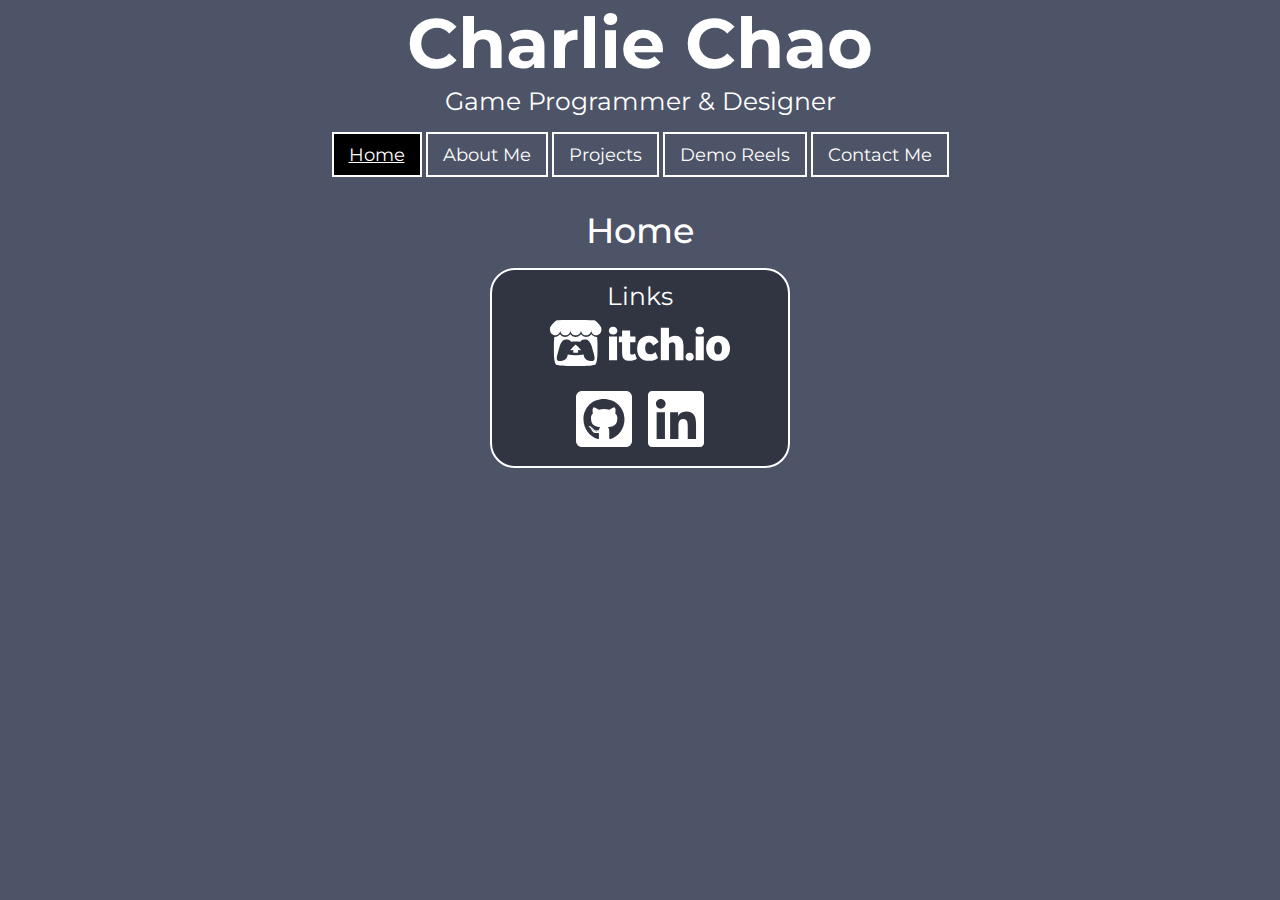
<file: index.html>
<!doctype html>

<head>
    <meta charset="UTF-8">
    <meta http-equiv="X-UA-Compatible" content ="IE-edge">
    <meta name="viewport" content="width=device-width, initial-scale=1.0">
    <title>Charlie's Portfolio</title>
    <link rel="icon" type="image/x-icon" href="../assets/favicon.ico">
    <link rel="stylesheet" href="../style.css">
    <link rel="preconnect" href="https://fonts.googleapis.com">
    <link rel="preconnect" href="https://fonts.gstatic.com" crossorigin>
    <link href="https://fonts.googleapis.com/css2?family=Montserrat:wght@400;500;600;700&display=swap" rel="stylesheet">
    <link rel="stylesheet" href="https://cdnjs.cloudflare.com/ajax/libs/font-awesome/6.4.2/css/all.min.css" integrity="sha512-z3gLpd7yknf1YoNbCzqRKc4qyor8gaKU1qmn+CShxbuBusANI9QpRohGBreCFkKxLhei6S9CQXFEbbKuqLg0DA==" crossorigin="anonymous" referrerpolicy="no-referrer" />
</head>

<html lang="en">    
    <body>

        <section id="navbar">
            <div class="websitelogo centered">
                <h1>Charlie Chao</h1>
                <div class="centered-text">
                    <h3>Game Programmer & Designer</h3>
                </div>
            </div>
            <div class="navbar">
                <nav>
                    <ul>
                        <a href="/" class="navbar-elem-currentpage">
                            <li class="navbar-elem">
                                <i class="fa-solid fa-house"></i>
                                <i class="navbar-text"> Home </i>
                            </li>
                        </a>

                        <a href="/aboutme">
                            <li class="navbar-elem">
                                <i class="fa-solid fa-person"></i>
                                <i class="navbar-text"> About Me </i>
                            </li>
                        </a>

                        <a href="/projects">
                            <li class="navbar-elem">
                                <i class="fa-solid fa-gamepad"></i>
                                <i class="navbar-text"> Projects </i>
                            </li>
                        </a>

                        <a href="/demoreel">
                            <li class="navbar-elem">
                                <i class="fa-solid fa-film"></i>
                                <i class="navbar-text"> Demo Reels </i>
                            </li>
                        </a>

                        <a href="/contactme">
                            <li class="navbar-elem">
                                <i class="fa-solid fa-envelope"></i>
                                <i class="navbar-text"> Contact Me </i>
                            </li>
                        </a>
                    </ul>
                </nav>
            </div>
        </section>

        <section id="home">
            <div class="content-container">
                <h2>Home</h2>

                

                <div class="icon-container">
                    <h3>Links</h3>

                    <div class="icon-subcontainer">
                        <div id="socials-container-other">
                            <a href="https://cacaochow.itch.io/">
                                <img src="./assets/itchio-logo.svg" alt="My itch.io Profile" class="icon itchio-icon">
                            </a>
                        </div>
                    </div>

                    <div class="icon-subcontainer-new-row">
                        <a href="https://github.com/charoodle">
                            <img src="./assets/github.svg" alt="My Github Profile" class="icon">
                        </a>

                        <a href="https://www.linkedin.com/in/charlie-chao-dev">
                            <img src="./assets/linkedin.svg" alt="My LinkedIn Profile" class="icon">
                        </a>
                    </div>
                </div>
            </div>
        </section>
        
    </body>
</html>
</file>
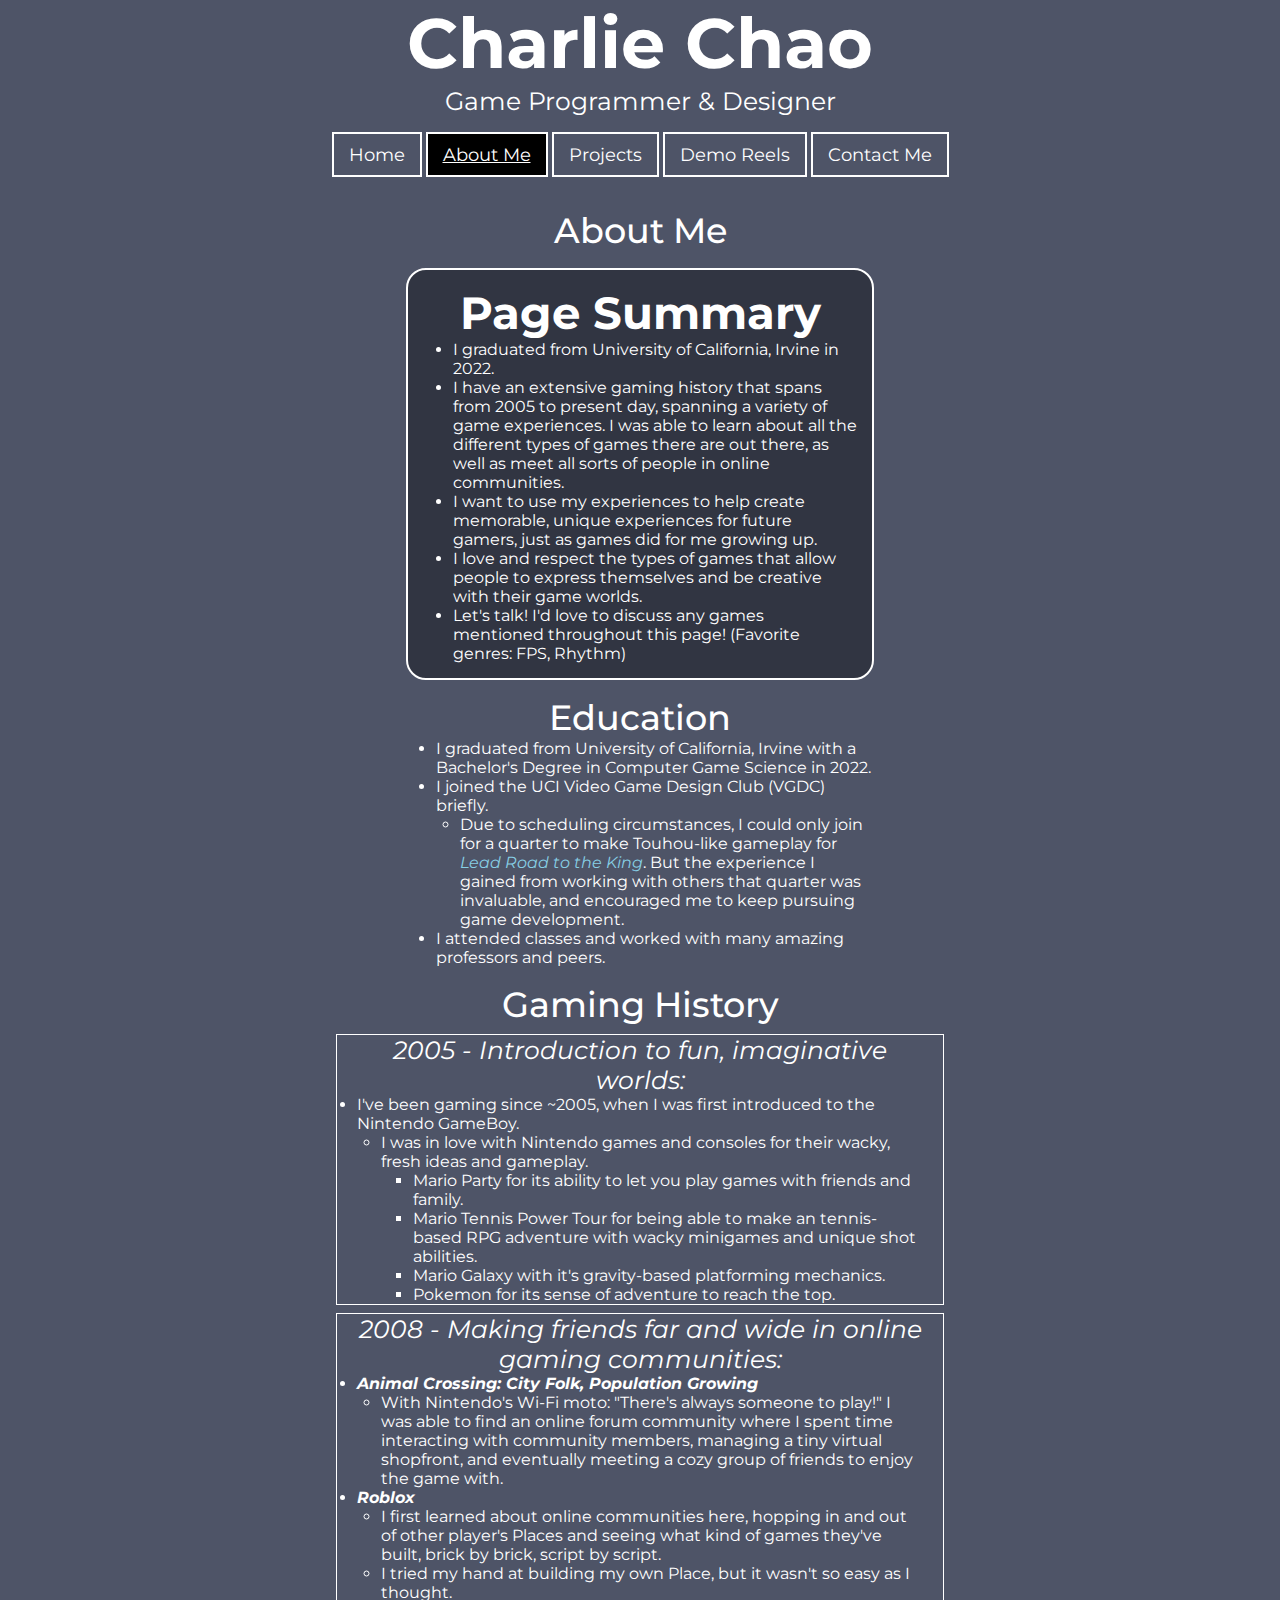
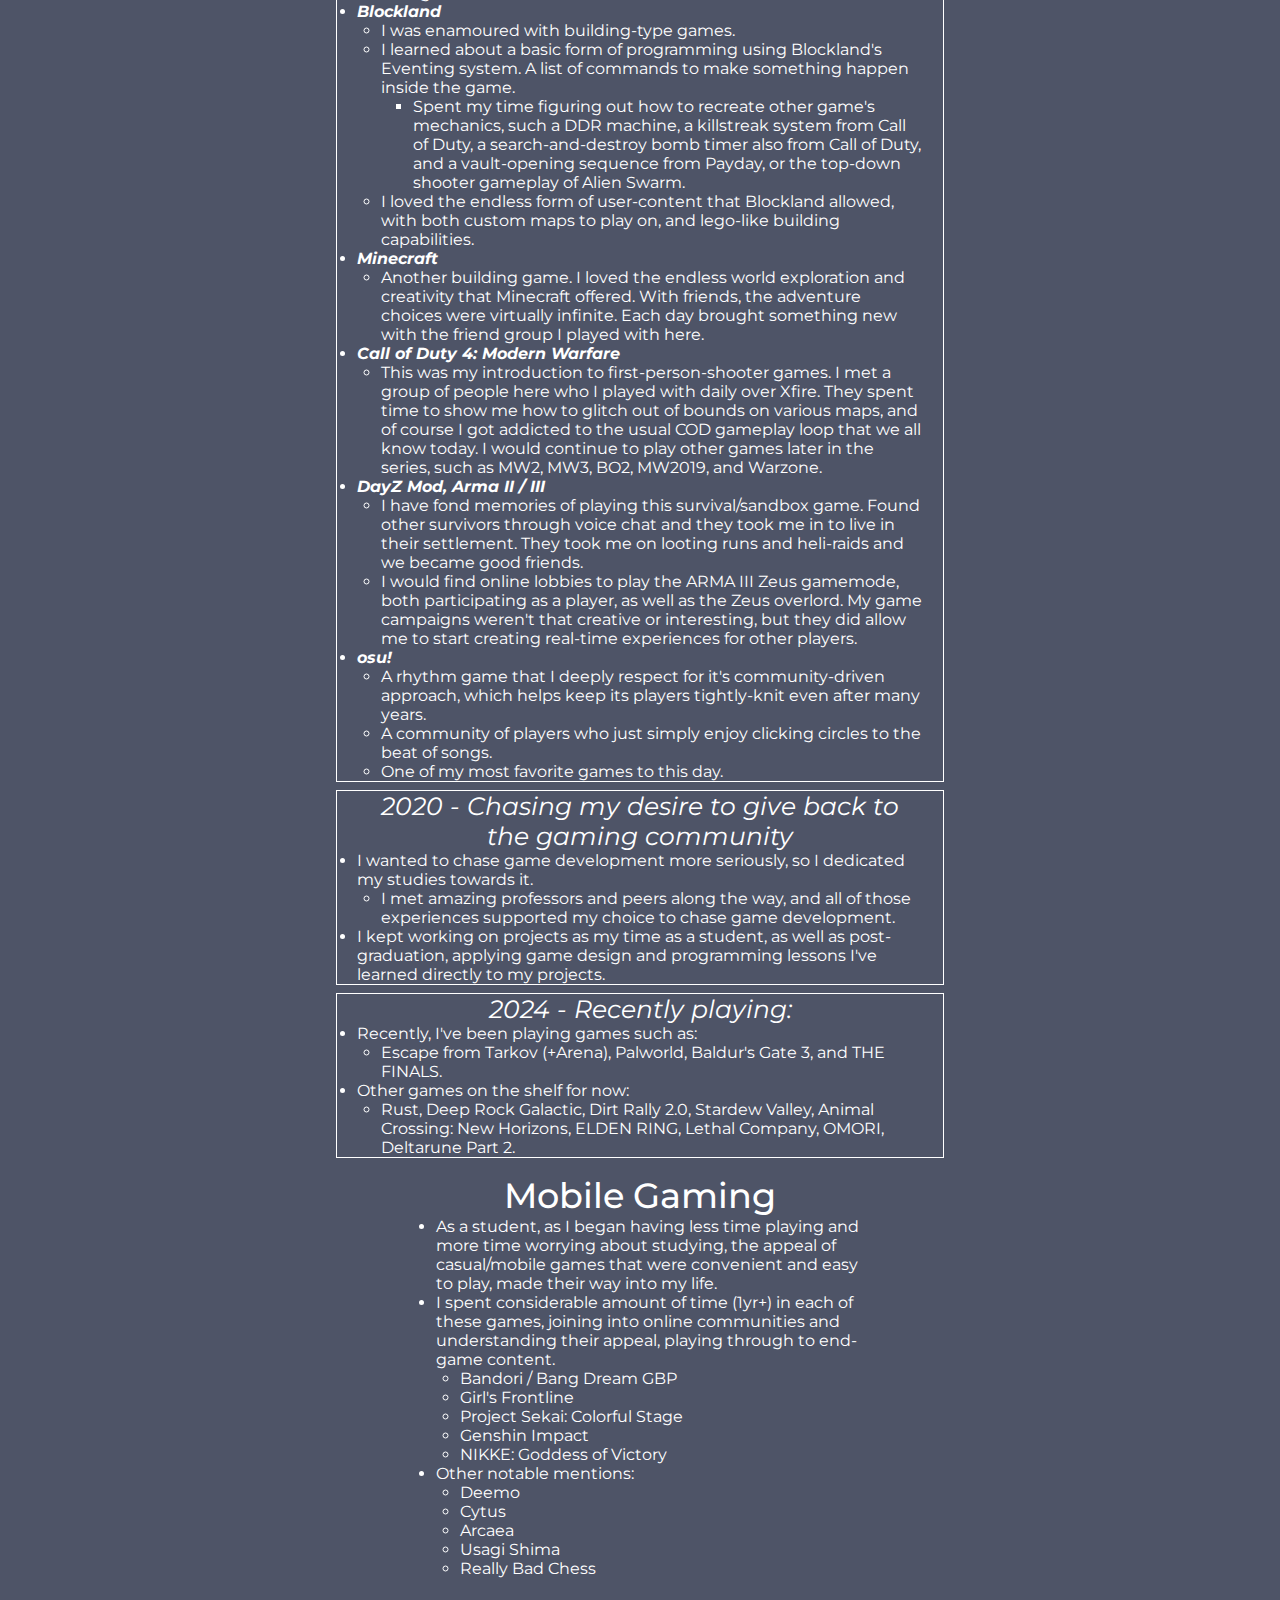
<file: aboutme/index.html>
<!doctype html>

<head>
    <meta charset="UTF-8">
    <meta http-equiv="X-UA-Compatible" content ="IE-edge">
    <meta name="viewport" content="width=device-width, initial-scale=1.0">
    <title>Charlie's Portfolio</title>
    <link rel="icon" type="image/x-icon" href="../assets/favicon.ico">
    <link rel="stylesheet" href="../style.css">
    <link rel="preconnect" href="https://fonts.googleapis.com">
    <link rel="preconnect" href="https://fonts.gstatic.com" crossorigin>
    <link href="https://fonts.googleapis.com/css2?family=Montserrat:wght@400;500;600;700&display=swap" rel="stylesheet">
    <link rel="stylesheet" href="https://cdnjs.cloudflare.com/ajax/libs/font-awesome/6.4.2/css/all.min.css" integrity="sha512-z3gLpd7yknf1YoNbCzqRKc4qyor8gaKU1qmn+CShxbuBusANI9QpRohGBreCFkKxLhei6S9CQXFEbbKuqLg0DA==" crossorigin="anonymous" referrerpolicy="no-referrer" />
</head>

<html lang="en">    
    <body>

        <section id="navbar">
            <div class="websitelogo centered">
                <h1>Charlie Chao</h1>
                <div class="centered-text">
                    <h3>Game Programmer & Designer</h3>
                </div>
            </div>
            <div class="navbar">
                <nav>
                    <ul>
                        <a href="/">
                            <li class="navbar-elem">
                                <i class="fa-solid fa-house"></i>
                                <i class="navbar-text"> Home </i>
                            </li>
                        </a>

                        <a href="/aboutme" class="navbar-elem-currentpage">
                            <li class="navbar-elem">
                                <i class="fa-solid fa-person"></i>
                                <i class="navbar-text"> About Me </i>
                            </li>
                        </a>

                        <a href="/projects">
                            <li class="navbar-elem">
                                <i class="fa-solid fa-gamepad"></i>
                                <i class="navbar-text"> Projects </i>
                            </li>
                        </a>

                        <a href="/demoreel">
                            <li class="navbar-elem">
                                <i class="fa-solid fa-film"></i>
                                <i class="navbar-text"> Demo Reels </i>
                            </li>
                        </a>

                        <a href="/contactme">
                            <li class="navbar-elem">
                                <i class="fa-solid fa-envelope"></i>
                                <i class="navbar-text"> Contact Me </i>
                            </li>
                        </a>
                    </ul>
                </nav>
            </div>
        </section>

        <section id="aboutme">
            <div class="content-container">
                <h2>About Me</h2>
                
                <div class="section-container">

                    <div class="aboutme-section box-border">
                        <h2 class="h2-big-bold">Page Summary</h2>

                        <div class=centered-container>
                            <div class="aboutme-bullets">
                                <ul>
                                    <li>
                                        I graduated from University of California, Irvine in 2022.
                                    </li>
                                    <li>
                                        I have an extensive gaming history that spans from 2005 to present day, spanning a variety of game experiences. I was able to learn about all the different types of games there are out there, as well as meet all sorts of people in online communities.
                                    </li>
                                    <li>
                                        I want to use my experiences to help create memorable, unique experiences for future gamers, just as games did for me growing up.
                                    </li>
                                    <li>
                                        I love and respect the types of games that allow people to express themselves and be creative with their game worlds.
                                    </li>
                                    <li>
                                        Let's talk! I'd love to discuss any games mentioned throughout this page! (Favorite genres: FPS, Rhythm)
                                    </li>
                                </ul>
                            </div>
                        </div>
                    </div>

                    <div class="aboutme-section">
                        <h2>Education</h2>
                        <div class="centered-container">
                            <div class="aboutme-bullets">
                                <ul>
                                    <li>
                                        I graduated from University of California, Irvine with a Bachelor's Degree in Computer Game Science in 2022.
                                    </li>
                                    <li>
                                        I joined the UCI Video Game Design Club (VGDC) briefly.
                                        <ul class="list-subbullets">
                                            <li>
                                                Due to scheduling circumstances, I could only join for a quarter to make Touhou-like gameplay for <a class="link-color" href="https://looler21.itch.io/lead-road-to-the-king">Lead Road to the King</a>. But the experience I gained from working with others that quarter was invaluable, and encouraged me to keep pursuing game development. 
                                            </li>
                                        </ul>
                                    </li>
                                    <li>
                                        I attended classes and worked with many amazing professors and peers.
                                    </li>
                                </ul>
                            </div>
                        </div>
                    </div>
                </div>

                <div class="history-section-container">
                    <div class="aboutme-section">
                        <h2>Gaming History</h2>

                        <!--2005: Intro-->
                        <div class="history-section">
                            <h3>
                                2005 - Introduction to fun, imaginative worlds:
                            </h3>
                            <ul>
                                <li>
                                    I've been gaming since ~2005, when I was first introduced to the Nintendo GameBoy.
                                    <ul>
                                        <li class="list-subbullets">
                                            I was in love with Nintendo games and consoles for their wacky, fresh ideas and gameplay.
                                            <ul>
                                                <li class="list-subsubbullets">
                                                    Mario Party for its ability to let you play games with friends and family.
                                                </li>
                                                <li class="list-subsubbullets">
                                                    Mario Tennis Power Tour for being able to make an tennis-based RPG adventure with wacky minigames and unique shot abilities.
                                                </li>
                                                <li class="list-subsubbullets">
                                                    Mario Galaxy with it's gravity-based platforming mechanics.
                                                </li>
                                                <li class="list-subsubbullets">
                                                    Pokemon for its sense of adventure to reach the top.
                                                </li>
                                            </ul>
                                        </li>
                                    </ul>
                                </li>
                            </ul>
                        </div>

                        <!--2008: Making friends-->
                        <div class="history-section">
                            <h3>
                                2008 - Making friends far and wide in online gaming communities:
                            </h3>

                            <ul>
                                <li>
                                    <h6>Animal Crossing: City Folk, Population Growing</h6>
                                    <ul>
                                        <li class="list-subbullets">
                                            With Nintendo's Wi-Fi moto: "There's always someone to play!" I was able to find an online forum community where I spent time interacting with community members, managing a tiny virtual shopfront, and eventually meeting a cozy group of friends to enjoy the game with.
                                        </li>
                                    </ul>
                                </li>

                                <li>
                                    <h6>Roblox</h6>
                                    <ul>
                                        <li class="list-subbullets">
                                            I first learned about online communities here, hopping in and out of other player's Places and seeing what kind of games they've built, brick by brick, script by script.
                                        </li>
                                        <li class="list-subbullets">
                                            I tried my hand at building my own Place, but it wasn't so easy as I thought.
                                        </li>
                                    </ul>
                                </li>

                                <li>
                                    <h6>Blockland</h6>
                                    <ul>
                                        <li class="list-subbullets">
                                            I was enamoured with building-type games.
                                        </li>
                                        <li class="list-subbullets">
                                            I learned about a basic form of programming using Blockland's Eventing system. A list of commands to make something happen inside the game.
                                            <ul>
                                                <li class="list-subsubbullets">
                                                    Spent my time figuring out how to recreate other game's mechanics, such a DDR machine, a killstreak system from Call of Duty, a search-and-destroy bomb timer also from Call of Duty, and a vault-opening sequence from Payday, or the top-down shooter gameplay of Alien Swarm.
                                                </li>
                                            </ul>
                                        </li>
                                        <li class="list-subbullets">
                                            I loved the endless form of user-content that Blockland allowed, with both custom maps to play on, and lego-like building capabilities.
                                        </li>
                                    </ul>
                                </li>

                                <li>
                                    <h6>Minecraft</h6>
                                    <ul>
                                        <li class="list-subbullets">
                                            Another building game. I loved the endless world exploration and creativity that Minecraft offered. With friends, the adventure choices were virtually infinite. Each day brought something new with the friend group I played with here.
                                        </li>
                                    </ul>
                                </li>

                                <li>
                                    <h6>Call of Duty 4: Modern Warfare</h6>
                                    <ul>
                                        <li class="list-subbullets">
                                            This was my introduction to first-person-shooter games. I met a group of people here who I played with daily over Xfire. They spent time to show me how to glitch out of bounds on various maps, and of course I got addicted to the usual COD gameplay loop that we all know today. I would continue to play other games later in the series, such as MW2, MW3, BO2, MW2019, and Warzone.
                                        </li>
                                    </ul>
                                </li>

                                <li>
                                    <h6>DayZ Mod, Arma II / III</h6>
                                    <ul>
                                        <li class="list-subbullets">
                                            I have fond memories of playing this survival/sandbox game. Found other survivors through voice chat and they took me in to live in their settlement. They took me on looting runs and heli-raids and we became good friends.
                                        </li>
                                        <li class="list-subbullets">
                                            I would find online lobbies to play the ARMA III Zeus gamemode, both participating as a player, as well as the Zeus overlord. My game campaigns weren't that creative or interesting, but they did allow me to start creating real-time experiences for other players. 
                                        </li>
                                    </ul>
                                </li>

                                <li>
                                    <h6>osu!</h6>
                                    <ul>
                                        <li class="list-subbullets">
                                            A rhythm game that I deeply respect for it's community-driven approach, which helps keep its players tightly-knit even after many years.
                                        </li>
                                        <li class="list-subbullets">
                                            A community of players who just simply enjoy clicking circles to the beat of songs.
                                        </li>
                                        <li class="list-subbullets">
                                            One of my most favorite games to this day.
                                        </li>
                                    </ul>
                                </li>
                                
                            </ul>
                        </div>


                        <!--2020: Present day-->
                        <div class="history-section">
                            <h3>
                                2020 - Chasing my desire to give back to the gaming community
                            </h3>
                            <ul>
                                <li>
                                    I wanted to chase game development more seriously, so I dedicated my studies towards it.
                                    <ul>
                                        <li class="list-subbullets">
                                            I met amazing professors and peers along the way, and all of those experiences supported my choice to chase game development.
                                        </li>
                                    </ul>
                                </li>
                                <li>
                                    I kept working on projects as my time as a student, as well as post-graduation, applying game design and programming lessons I've learned directly to my projects.
                                </li>
                            </ul>
                        </div>

                        <div class="history-section">
                            <h3>
                                2024 - Recently playing:
                            </h3>
                            <ul>
                                <li>
                                    Recently, I've been playing games such as:
                                    <ul>
                                        <li class="list-subbullets">
                                            Escape from Tarkov (+Arena), Palworld, Baldur's Gate 3, and THE FINALS.
                                        </li>
                                    </ul>
                                </li>
                                <li>
                                    Other games on the shelf for now:
                                    <ul>
                                        <li class="list-subbullets">
                                            Rust, Deep Rock Galactic, Dirt Rally 2.0, Stardew Valley, Animal Crossing: New Horizons, ELDEN RING, Lethal Company, OMORI, Deltarune Part 2.
                                        </li>
                                    </ul>
                                </li>
                            </ul>
                        </div>


                    </div>
                </div>

                <div class="section-container">
                    <div class="aboutme-section">
                        <h2>Mobile Gaming</h2>
                        <div class="centered-container">
                            <div class="aboutme-bullets">
                                <ul>
                                    <li>
                                        As a student, as I began having less time playing and more time worrying about studying, the appeal of casual/mobile games that were convenient and easy to play, made their way into my life.
                                    </li>
                                    <li>
                                        I spent considerable amount of time (1yr+) in each of these games, joining into online communities and understanding their appeal, playing through to end-game content.
                                        <ul>
                                            <li class="list-subbullets">
                                                Bandori / Bang Dream GBP
                                            </li>
                                            <li class="list-subbullets">
                                                Girl's Frontline
                                            </li>
                                            <li class="list-subbullets">
                                                Project Sekai: Colorful Stage
                                            </li>
                                            <li class="list-subbullets">
                                                Genshin Impact
                                            </li>
                                            <li class="list-subbullets">
                                                NIKKE: Goddess of Victory
                                            </li>
                                        </ul>
                                    </li>
                                    <li>
                                        Other notable mentions:
                                        <ul>
                                            <li class="list-subbullets">
                                                Deemo
                                            </li>
                                            <li class="list-subbullets">
                                                Cytus
                                            </li>
                                            <li class="list-subbullets">
                                                Arcaea
                                            </li>
                                            <li class="list-subbullets">
                                                Usagi Shima
                                            </li>
                                            <li class="list-subbullets">
                                                Really Bad Chess
                                            </li>
                                        </ul>
                                    </li>
                                </ul>
                            </div>
                        </div>
                    </div>
                </div>
            </div>

        </section>

    </body>
</html>
</file>
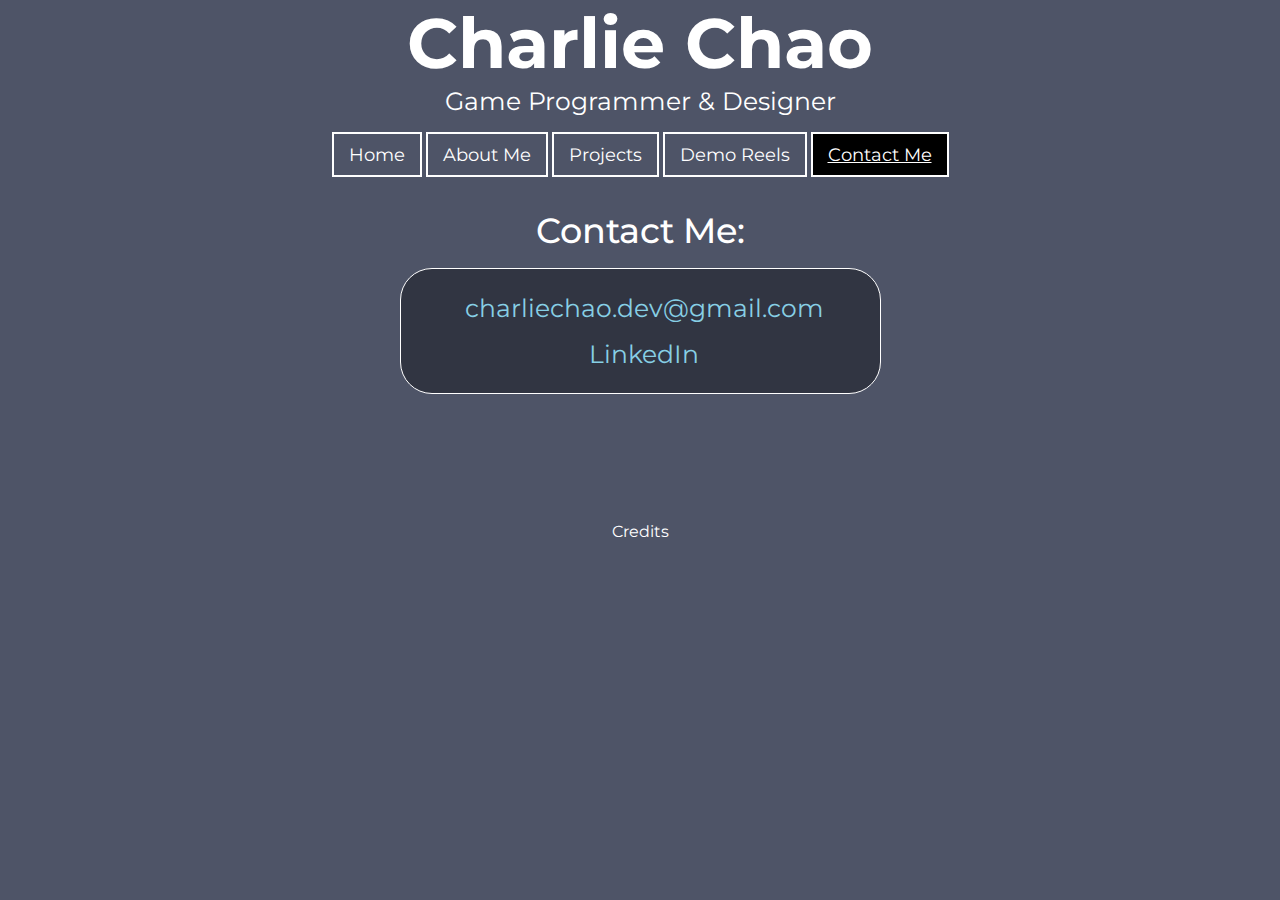
<file: contactme/index.html>
<!doctype html>

<head>
    <meta charset="UTF-8">
    <meta http-equiv="X-UA-Compatible" content ="IE-edge">
    <meta name="viewport" content="width=device-width, initial-scale=1.0">
    <title>Charlie's Portfolio</title>
    <link rel="icon" type="image/x-icon" href="../assets/favicon.ico">
    <link rel="stylesheet" href="../style.css">
    <link rel="preconnect" href="https://fonts.googleapis.com">
    <link rel="preconnect" href="https://fonts.gstatic.com" crossorigin>
    <link href="https://fonts.googleapis.com/css2?family=Montserrat:wght@400;500;600;700&display=swap" rel="stylesheet">
    <link rel="stylesheet" href="https://cdnjs.cloudflare.com/ajax/libs/font-awesome/6.4.2/css/all.min.css" integrity="sha512-z3gLpd7yknf1YoNbCzqRKc4qyor8gaKU1qmn+CShxbuBusANI9QpRohGBreCFkKxLhei6S9CQXFEbbKuqLg0DA==" crossorigin="anonymous" referrerpolicy="no-referrer" />
</head>

<html lang="en">    
    <body>

        <section id="navbar">
            <div class="websitelogo centered">
                <h1>Charlie Chao</h1>
                <div class="centered-text">
                    <h3>Game Programmer & Designer</h3>
                </div>
            </div>
            <div class="navbar">
                <nav>
                    <ul>
                        <a href="/">
                            <li class="navbar-elem">
                                <i class="fa-solid fa-house"></i>
                                <i class="navbar-text"> Home </i>
                            </li>
                        </a>

                        <a href="/aboutme">
                            <li class="navbar-elem">
                                <i class="fa-solid fa-person"></i>
                                <i class="navbar-text"> About Me </i>
                            </li>
                        </a>

                        <a href="/projects">
                            <li class="navbar-elem">
                                <i class="fa-solid fa-gamepad"></i>
                                <i class="navbar-text"> Projects </i>
                            </li>
                        </a>

                        <a href="/demoreel">
                            <li class="navbar-elem">
                                <i class="fa-solid fa-film"></i>
                                <i class="navbar-text"> Demo Reels </i>
                            </li>
                        </a>

                        <a href="/contactme" class="navbar-elem-currentpage">
                            <li class="navbar-elem">
                                <i class="fa-solid fa-envelope"></i>
                                <i class="navbar-text"> Contact Me </i>
                            </li>
                        </a>
                    </ul>
                </nav>
            </div>
        </section>

        <section id="contactme">
            <div class="content-container">
                <div class="section-container section-container-flex-center">
                    <h2>Contact Me:</h2>
                    <div class="contact-container">
                        <div class="contact-subcontainer">
                            <i class="fa-solid fa-envelope contact-icon"></i>
                            <div class="centered-text">
                                <h3>
                                    <a class="contact-text-link" href="mailto:charliechao.dev@gmail.com">charliechao.dev@gmail.com</a>
                                </h3>
                            </div>
                        </div>

                        <div class="contact-subcontainer">
                            <i class="fa-brands fa-linkedin contact-icon"></i>
                            <div class="centered-text">
                                <h3>
                                    <a class="contact-text-link" href="https://www.linkedin.com/in/charlie-chao-779bbb258/">LinkedIn</a>
                                </h3>
                            </div>
                        </div>
                    </div>
                </div>
            </div>
        </section>

        <section id="credits-homepage">
            <a href="/credits">
                <li style="list-style: none;">
                    Credits
                </li>
            </a>
        </section>
        
    </body>
</html>
</file>
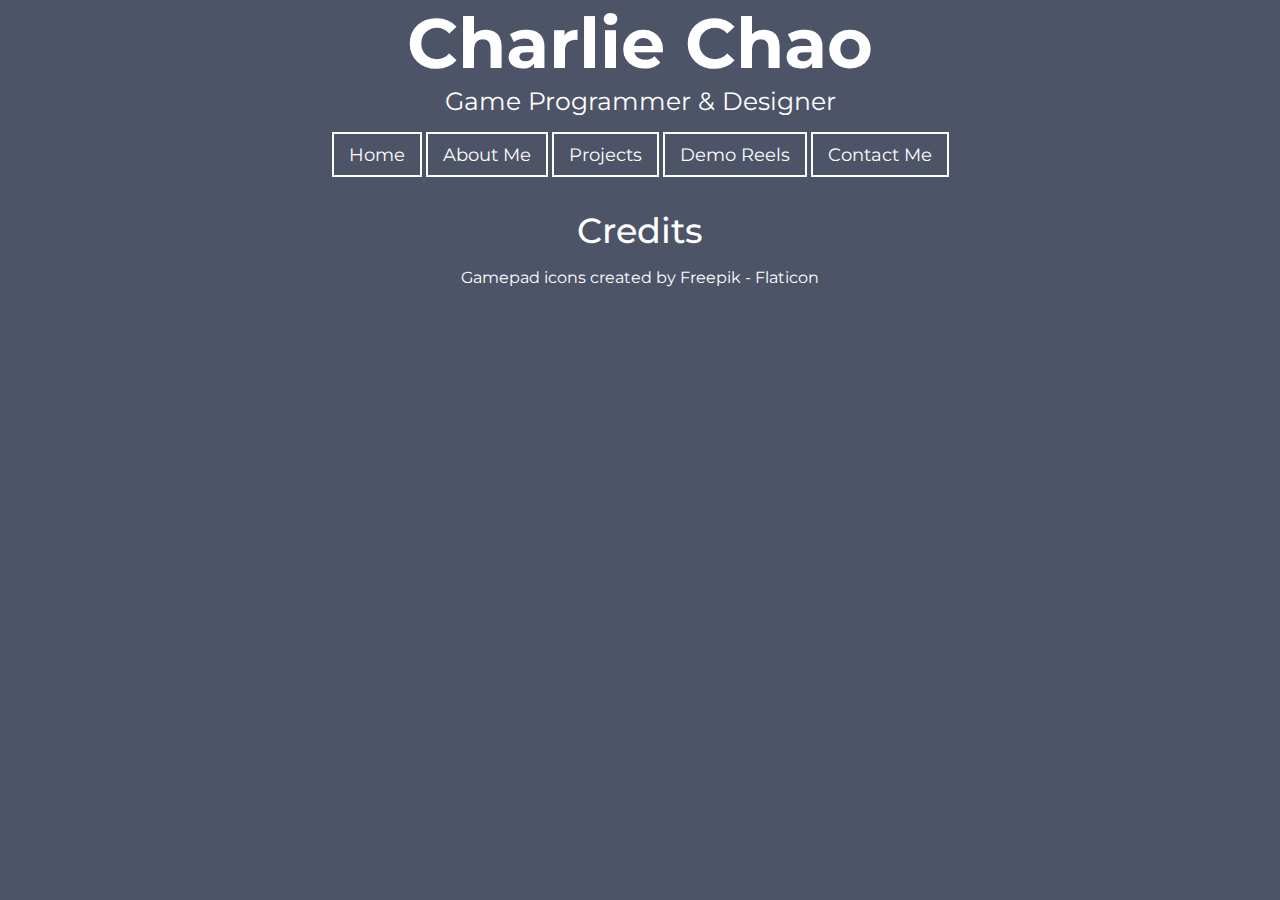
<file: credits/index.html>
<!doctype html>

<head>
    <meta charset="UTF-8">
    <meta http-equiv="X-UA-Compatible" content ="IE-edge">
    <meta name="viewport" content="width=device-width, initial-scale=1.0">
    <title>Charlie's Portfolio</title>
    <link rel="icon" type="image/x-icon" href="../assets/favicon.ico">
    <link rel="stylesheet" href="../style.css">
    <link rel="preconnect" href="https://fonts.googleapis.com">
    <link rel="preconnect" href="https://fonts.gstatic.com" crossorigin>
    <link href="https://fonts.googleapis.com/css2?family=Montserrat:wght@400;500;600;700&display=swap" rel="stylesheet">
    <link rel="stylesheet" href="https://cdnjs.cloudflare.com/ajax/libs/font-awesome/6.4.2/css/all.min.css" integrity="sha512-z3gLpd7yknf1YoNbCzqRKc4qyor8gaKU1qmn+CShxbuBusANI9QpRohGBreCFkKxLhei6S9CQXFEbbKuqLg0DA==" crossorigin="anonymous" referrerpolicy="no-referrer" />
</head>

<html lang="en">    
    <body>

        <section id="navbar">
            <div class="websitelogo centered">
                <h1>Charlie Chao</h1>
                <div class="centered-text">
                    <h3>Game Programmer & Designer</h3>
                </div>
            </div>
            <div class="navbar">
                <nav>
                    <ul>
                        <a href="/">
                            <li class="navbar-elem">
                                <i class="fa-solid fa-house"></i>
                                Home
                            </li>
                        </a>

                        <a href="/aboutme">
                            <li class="navbar-elem">
                                <i class="fa-solid fa-person"></i>
                                About Me
                            </li>
                        </a>

                        <a href="/projects">
                            <li class="navbar-elem">
                                <i class="fa-solid fa-gamepad"></i>
                                Projects
                            </li>
                        </a>

                        <a href="/demoreel">
                            <li class="navbar-elem">
                                <i class="fa-solid fa-film"></i>
                                Demo Reels
                            </li>
                        </a>

                        <a href="/contactme">
                            <li class="navbar-elem">
                                <i class="fa-solid fa-envelope"></i>
                                Contact Me
                            </li>
                        </a>
                    </ul>
                </nav>
            </div>
        </section>

        <section id="credits">
            <div class="content-container">
                <h2>Credits</h2>
                <div class="credits-container">
                    <a href="https://www.flaticon.com/free-icons/gamepad" title="gamepad icons">Gamepad icons created by Freepik - Flaticon</a>
                </div>
            </div>
        </section>

    </body>
</html>
</file>
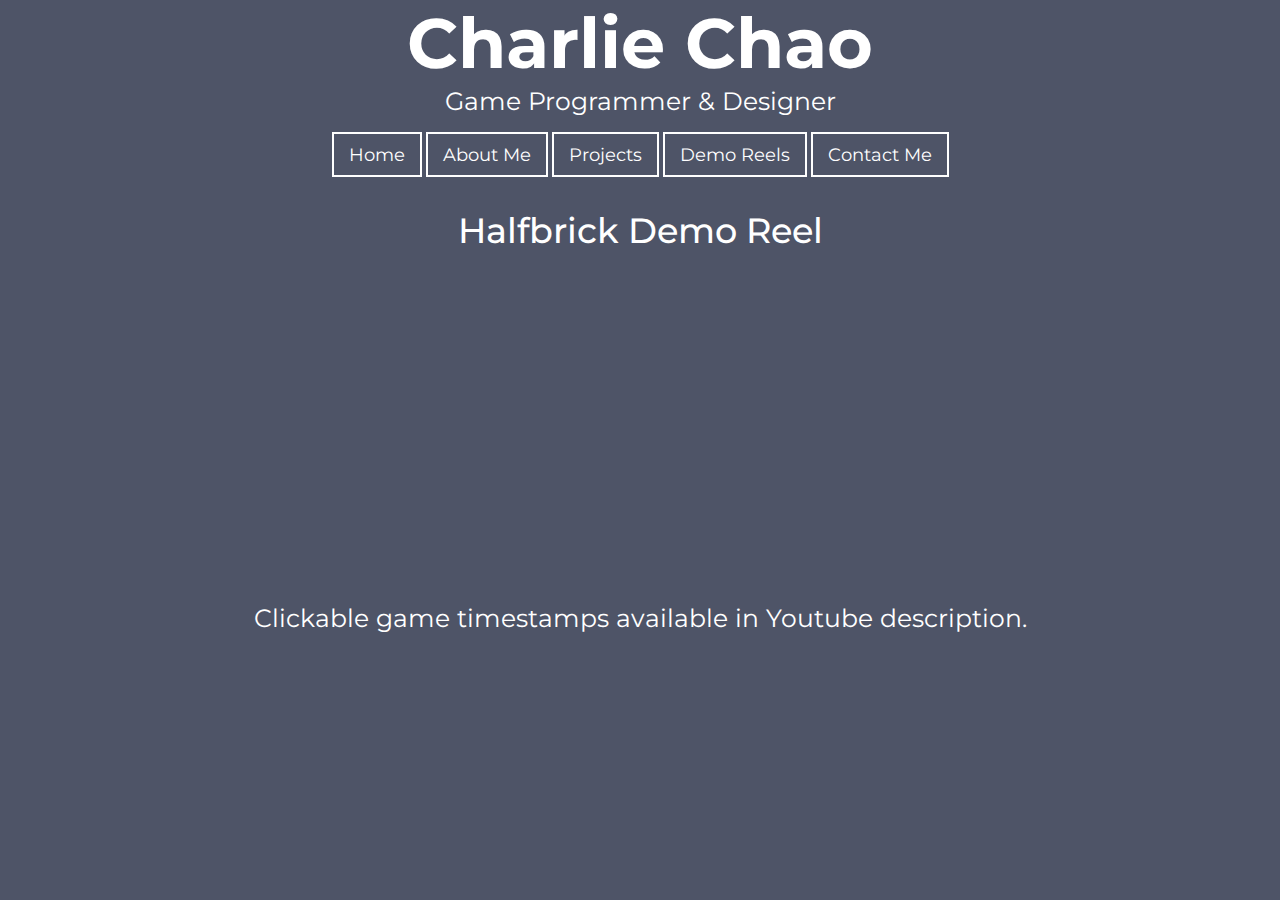
<file: demoreel-halfbrick/index.html>
<!doctype html>

<head>
    <meta charset="UTF-8">
    <meta http-equiv="X-UA-Compatible" content ="IE-edge">
    <meta name="viewport" content="width=device-width, initial-scale=1.0">
    <title>Charlie's Portfolio</title>
    <link rel="icon" type="image/x-icon" href="../assets/favicon.ico">
    <link rel="stylesheet" href="../style.css">
    <link rel="preconnect" href="https://fonts.googleapis.com">
    <link rel="preconnect" href="https://fonts.gstatic.com" crossorigin>
    <link href="https://fonts.googleapis.com/css2?family=Montserrat:wght@400;500;600;700&display=swap" rel="stylesheet">
    <link rel="stylesheet" href="https://cdnjs.cloudflare.com/ajax/libs/font-awesome/6.4.2/css/all.min.css" integrity="sha512-z3gLpd7yknf1YoNbCzqRKc4qyor8gaKU1qmn+CShxbuBusANI9QpRohGBreCFkKxLhei6S9CQXFEbbKuqLg0DA==" crossorigin="anonymous" referrerpolicy="no-referrer" />
</head>

<html lang="en">    
    <body>

        <section id="navbar">
            <div class="websitelogo centered">
                <h1>Charlie Chao</h1>
                <div class="centered-text">
                    <h3>Game Programmer & Designer</h3>
                </div>
            </div>
            <div class="navbar">
                <nav>
                    <ul>
                        <a href="/">
                            <li class="navbar-elem">
                                <i class="fa-solid fa-house"></i>
                                <i class="navbar-text"> Home </i>
                            </li>
                        </a>

                        <a href="/aboutme">
                            <li class="navbar-elem">
                                <i class="fa-solid fa-person"></i>
                                <i class="navbar-text"> About Me </i>
                            </li>
                        </a>

                        <a href="/projects">
                            <li class="navbar-elem">
                                <i class="fa-solid fa-gamepad"></i>
                                <i class="navbar-text"> Projects </i>
                            </li>
                        </a>

                        <a href="/demoreel">
                            <li class="navbar-elem">
                                <i class="fa-solid fa-film"></i>
                                <i class="navbar-text"> Demo Reels </i>
                            </li>
                        </a>

                        <a href="/contactme">
                            <li class="navbar-elem">
                                <i class="fa-solid fa-envelope"></i>
                                <i class="navbar-text"> Contact Me </i>
                            </li>
                        </a>
                    </ul>
                </nav>
            </div>
        </section>

        <section id="demoreel">
            <div class="content-container">

                <h2>Halfbrick Demo Reel</h2>

                <div class="demoreel-container">
                    <!-- Halfbrick Gameplay Demo Reel-->
                    <div class="demoreel-video">
                        <iframe width="560" height="315" src="https://www.youtube.com/embed/mCvf6klX7-4?si=S5Az4I3ZFb6epVHr" title="YouTube video player" frameborder="0" allow="accelerometer; autoplay; clipboard-write; encrypted-media; gyroscope; picture-in-picture; web-share" referrerpolicy="strict-origin-when-cross-origin" allowfullscreen></iframe>
                    </div>
                    <h3>Clickable game timestamps available in Youtube description.</h3>
                </div>
            </div>

        </section>

    </body>
</html>
</file>
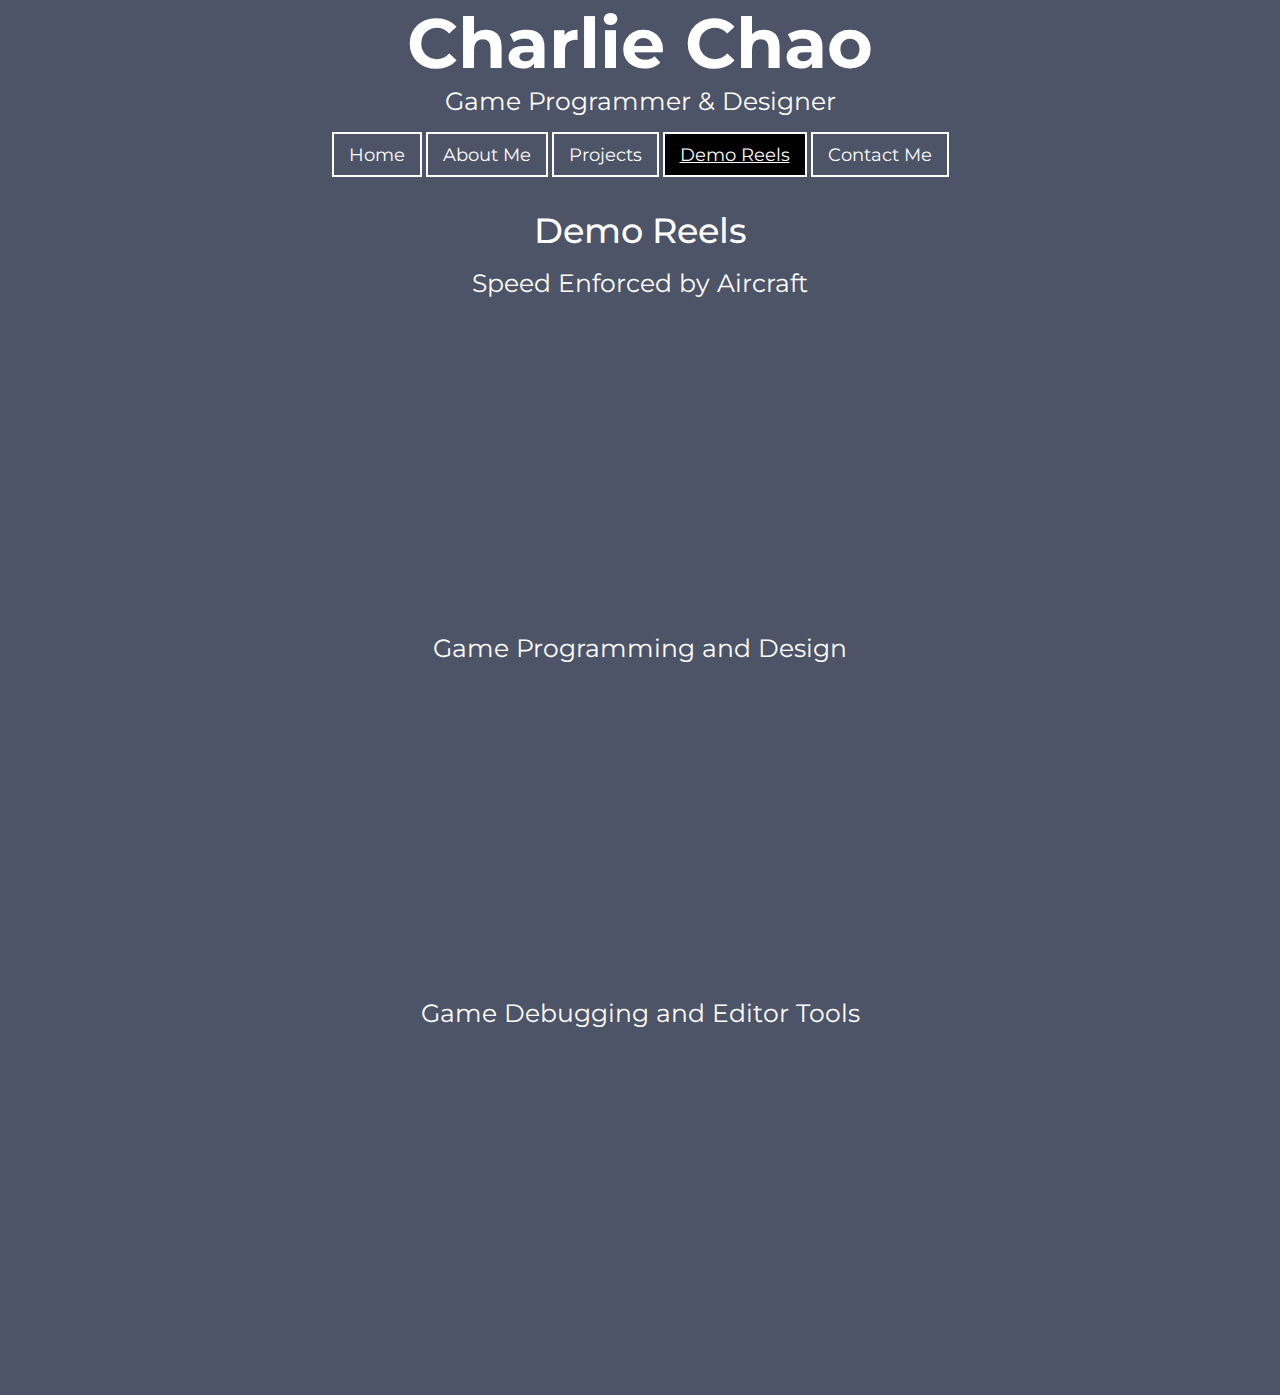
<file: demoreel/index.html>
<!doctype html>

<head>
    <meta charset="UTF-8">
    <meta http-equiv="X-UA-Compatible" content ="IE-edge">
    <meta name="viewport" content="width=device-width, initial-scale=1.0">
    <title>Charlie's Portfolio</title>
    <link rel="icon" type="image/x-icon" href="../assets/favicon.ico">
    <link rel="stylesheet" href="../style.css">
    <link rel="preconnect" href="https://fonts.googleapis.com">
    <link rel="preconnect" href="https://fonts.gstatic.com" crossorigin>
    <link href="https://fonts.googleapis.com/css2?family=Montserrat:wght@400;500;600;700&display=swap" rel="stylesheet">
    <link rel="stylesheet" href="https://cdnjs.cloudflare.com/ajax/libs/font-awesome/6.4.2/css/all.min.css" integrity="sha512-z3gLpd7yknf1YoNbCzqRKc4qyor8gaKU1qmn+CShxbuBusANI9QpRohGBreCFkKxLhei6S9CQXFEbbKuqLg0DA==" crossorigin="anonymous" referrerpolicy="no-referrer" />
</head>

<html lang="en">    
    <body>

        <section id="navbar">
            <div class="websitelogo centered">
                <h1>Charlie Chao</h1>
                <div class="centered-text">
                    <h3>Game Programmer & Designer</h3>
                </div>
            </div>
            <div class="navbar">
                <nav>
                    <ul>
                        <a href="/">
                            <li class="navbar-elem">
                                <i class="fa-solid fa-house"></i>
                                <i class="navbar-text"> Home </i>
                            </li>
                        </a>

                        <a href="/aboutme">
                            <li class="navbar-elem">
                                <i class="fa-solid fa-person"></i>
                                <i class="navbar-text"> About Me </i>
                            </li>
                        </a>

                        <a href="/projects">
                            <li class="navbar-elem">
                                <i class="fa-solid fa-gamepad"></i>
                                <i class="navbar-text"> Projects </i>
                            </li>
                        </a>

                        <a href="/demoreel" class="navbar-elem-currentpage">
                            <li class="navbar-elem">
                                <i class="fa-solid fa-film"></i>
                                <i class="navbar-text"> Demo Reels </i>
                            </li>
                        </a>

                        <a href="/contactme">
                            <li class="navbar-elem">
                                <i class="fa-solid fa-envelope"></i>
                                <i class="navbar-text"> Contact Me </i>
                            </li>
                        </a>
                    </ul>
                </nav>
            </div>
        </section>

        <section id="demoreel">
            <div class="content-container">

                <h2>Demo Reels</h2>

                <div class="demoreel-container">
                    <!--Speed Enforced By Aircraft-->
                    <div class="demoreel-video">
                        <h3 class="centered-text">Speed Enforced by Aircraft</h3>
                        <iframe width="560" height="315" src="https://www.youtube.com/embed/-XLjyj9yBls?si=-yj8uIBgd1HwTJHs" title="YouTube video player" frameborder="0" allow="accelerometer; autoplay; clipboard-write; encrypted-media; gyroscope; picture-in-picture; web-share" referrerpolicy="strict-origin-when-cross-origin" allowfullscreen></iframe>
                    </div>

                    <!--Gameplay Demo Reel-->
                    <div class="demoreel-video">
                        <h3 class="centered-text">Game Programming and Design</h3>
                        <iframe width="560" height="315" src="https://www.youtube-nocookie.com/embed/ksDMYQTz0JE?si=Qg53b0_KySMu4DrC" title="YouTube video player" frameborder="0" allow="accelerometer; autoplay; clipboard-write; encrypted-media; gyroscope; picture-in-picture; web-share" allowfullscreen></iframe>
                    </div>

                    <!--Technical Demo Reel-->
                    <div class="demoreel-video">
                        <h3 class="centered-text">Game Debugging and Editor Tools</h3>
                        <iframe width="560" height="315" src="https://www.youtube.com/embed/aX8gXsQBUzM?si=Awys-D20lYgj62kx" title="YouTube video player" frameborder="0" allow="accelerometer; autoplay; clipboard-write; encrypted-media; gyroscope; picture-in-picture; web-share" allowfullscreen></iframe>
                    </div>
                </div>
            </div>

        </section>

    </body>
</html>
</file>
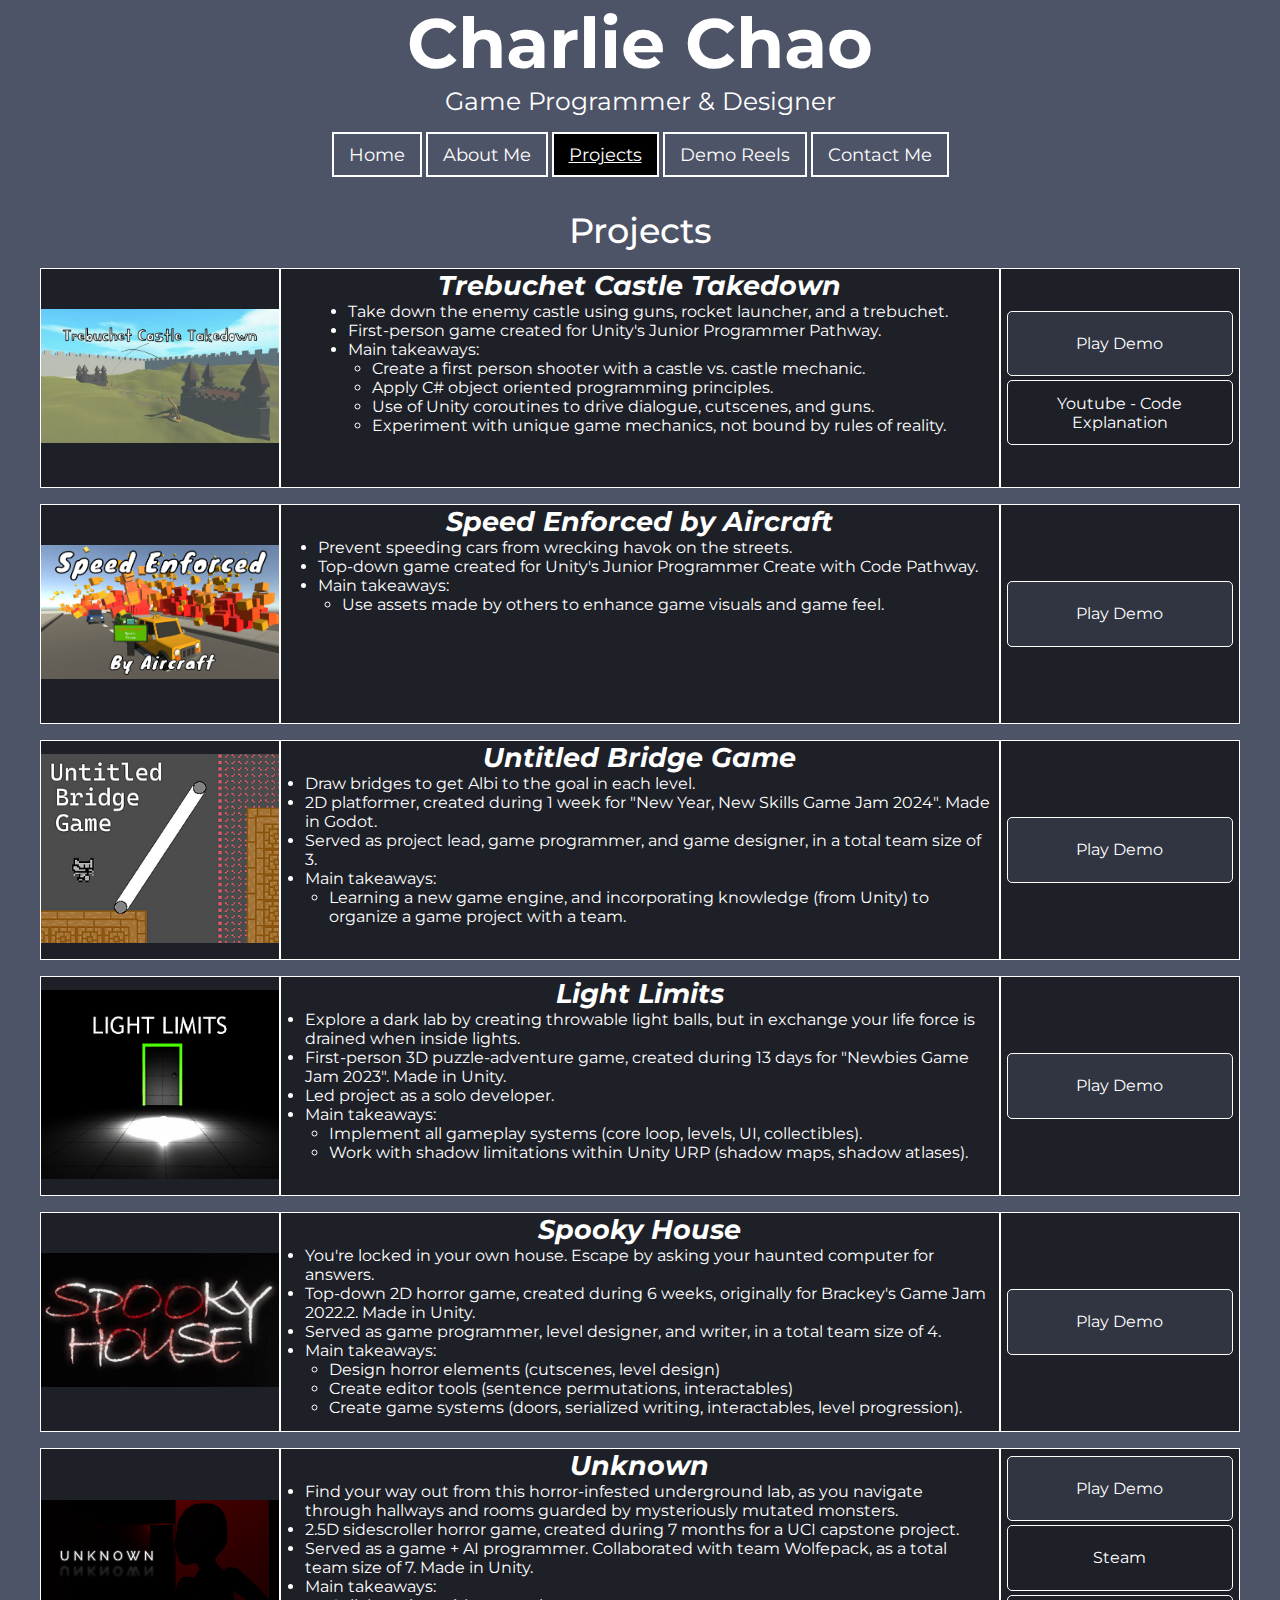
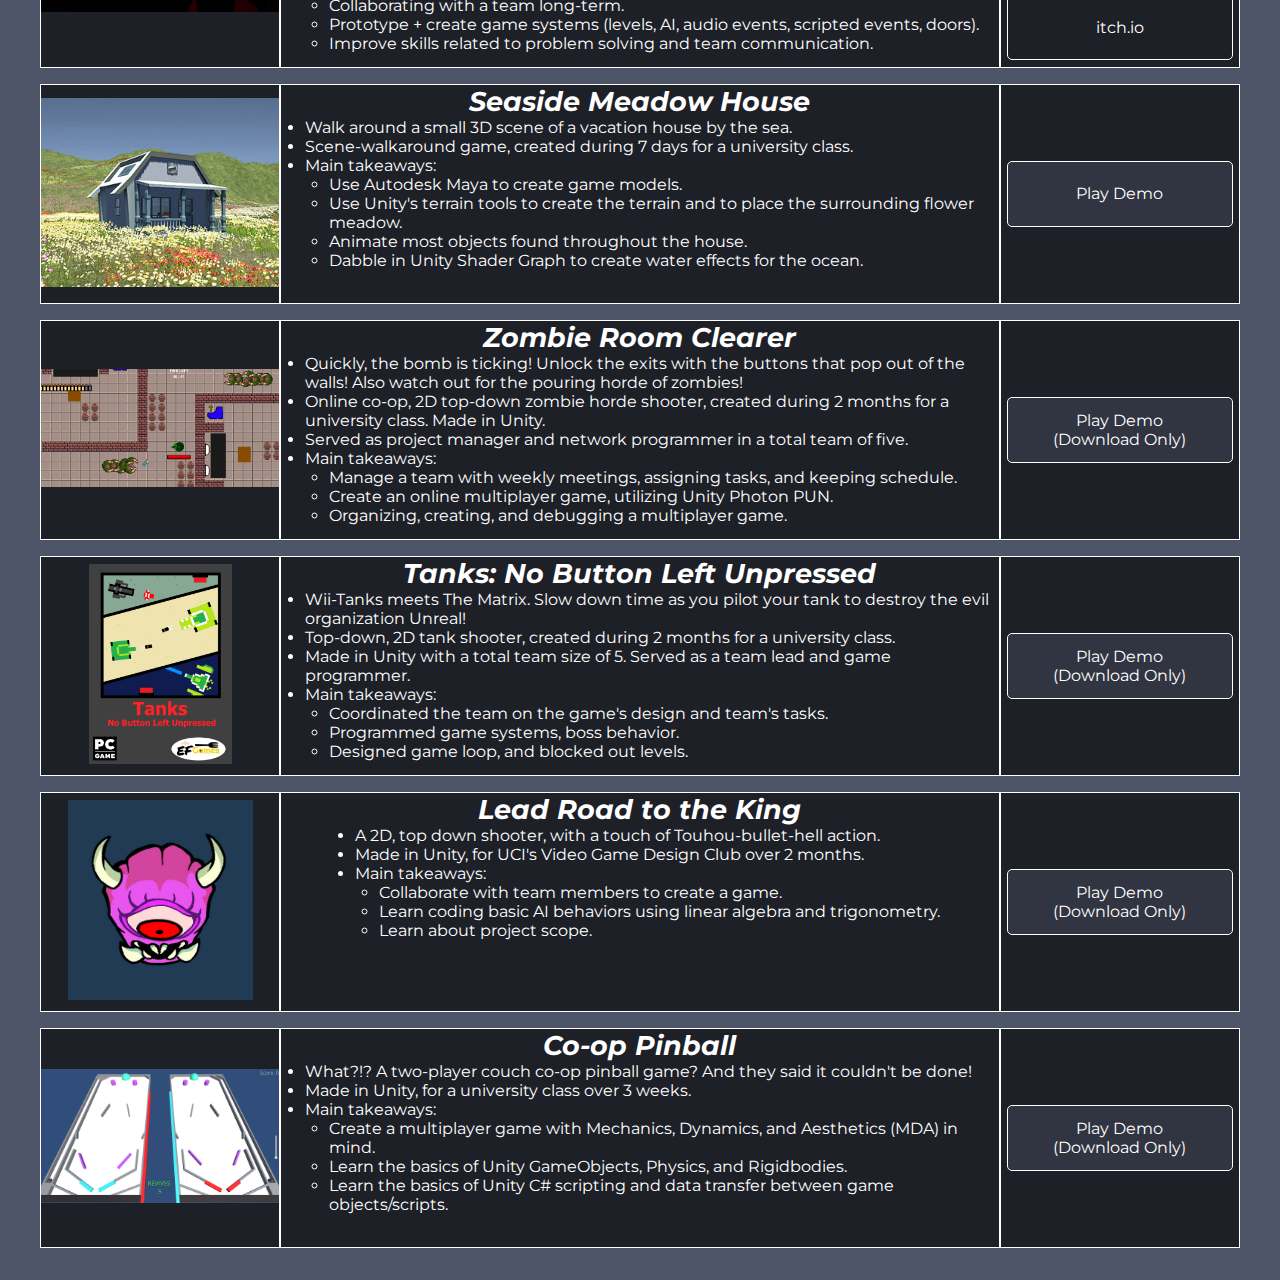
<file: projects/index.html>
<!doctype html>

<head>
    <meta charset="UTF-8">
    <meta http-equiv="X-UA-Compatible" content ="IE-edge">
    <meta name="viewport" content="width=device-width, initial-scale=1.0">
    <title>Charlie's Portfolio</title>
    <link rel="icon" type="image/x-icon" href="../assets/favicon.ico">
    <link rel="stylesheet" href="../style.css">
    <link rel="preconnect" href="https://fonts.googleapis.com">
    <link rel="preconnect" href="https://fonts.gstatic.com" crossorigin>
    <link href="https://fonts.googleapis.com/css2?family=Montserrat:wght@400;500;600;700&display=swap" rel="stylesheet">
    <link rel="stylesheet" href="https://cdnjs.cloudflare.com/ajax/libs/font-awesome/6.4.2/css/all.min.css" integrity="sha512-z3gLpd7yknf1YoNbCzqRKc4qyor8gaKU1qmn+CShxbuBusANI9QpRohGBreCFkKxLhei6S9CQXFEbbKuqLg0DA==" crossorigin="anonymous" referrerpolicy="no-referrer" />
</head>

<html lang="en">    
    <body>

        <section id="navbar">
            <div class="websitelogo centered">
                <h1>Charlie Chao</h1>
                <div class="centered-text">
                    <h3>Game Programmer & Designer</h3>
                </div>
            </div>
            <div class="navbar">
                <nav>
                    <ul>
                        <a href="/">
                            <li class="navbar-elem">
                                <i class="fa-solid fa-house"></i>
                                <i class="navbar-text"> Home </i>
                            </li>
                        </a>

                        <a href="/aboutme">
                            <li class="navbar-elem">
                                <i class="fa-solid fa-person"></i>
                                <i class="navbar-text"> About Me </i>
                            </li>
                        </a>

                        <a href="/projects" class="navbar-elem-currentpage">
                            <li class="navbar-elem">
                                <i class="fa-solid fa-gamepad"></i>
                                <i class="navbar-text"> Projects </i>
                            </li>
                        </a>

                        <a href="/demoreel">
                            <li class="navbar-elem">
                                <i class="fa-solid fa-film"></i>
                                <i class="navbar-text"> Demo Reels </i>
                            </li>
                        </a>

                        <a href="/contactme">
                            <li class="navbar-elem">
                                <i class="fa-solid fa-envelope"></i>
                                <i class="navbar-text"> Contact Me </i>
                            </li>
                        </a>
                    </ul>
                </nav>
            </div>
        </section>

        <section id="projects">
            <div class="content-container">
                <h2>Projects</h2>
                <div class="all-projects-container">

                
                <!--FPS Passion Project
                <div class="project-container">  
                    // Project Image
                    <div class="project-container-image debugbox">
                        <div>
                            <a href="">
                                <img src="/images/fps-passion.png" alt="'Untitled FPS' Game Logo">
                            </a>
                        </div>
                    </div>

                    <!-- Project Title & Description
                    <div class="project-container-description debugbox">
                        <!-- Project Title
                        <div class="project-title">
                            Untitled FPS
                        </div>
                        
                        // Description
                        <div class="project-description-container">
                            <div class="project-description">
                                <ul>
                                    <li>
                                        Another generic first-person-shooter (for now). Plans to create it into a dungeon looter-shooter.
                                    </li>
                                    <li>
                                        My personal FPS project since July 2023. Being made in Unity.
                                    </li>
                                    <li>
                                        Main takeaways:
                                        <ul>
                                            <li class="list-subbullets">
                                                Procedural gun recoil system.
                                            </li>
                                            <li class="list-subbullets">
                                                Animation rigging.
                                            </li>
                                            <li class="list-subbullets">
                                                Inventory system.
                                            </li>
                                        </ul>
                                    </li>
                                </ul>
                            </div>
                        </div>
                    </div>

                    <!--Project Links
                    <div class="project-container-links debugbox">
                        <a href="https://torrend.itch.io/bridgegame" class="link-button link-button-play">
                            Play Demo
                        </a>
                    </div>

                </div>
                -->

                <!--Trebuchet Caslte Takedown-->
                <div class="project-container">  
                    <!--Project Image-->
                    <div class="project-container-image debugbox">
                        <div>
                            <a href="https://play.unity.com/en/games/fc41c41f-70b5-4a1d-a8e8-81999a8c61f4/trebuchet-castle-takedown">
                                <img src="/images/trebuchet.webp" alt="Trebuchet Castle Takedown (Game Logo)">
                            </a>
                        </div>
                    </div>

                    <!--Project Title & Description-->
                    <div class="project-container-description debugbox">
                        <!--Project Title-->
                        <div class="project-title">
                            Trebuchet Castle Takedown
                        </div>
                        
                        <!--Description-->
                        <div class="project-description-container">
                            <div class="project-description">
                                <ul>
                                    <li>
                                        Take down the enemy castle using guns, rocket launcher, and a trebuchet.
                                    </li>
                                    <li>
                                        First-person game created for Unity's Junior Programmer Pathway.
                                    </li>
                                    <li>
                                        Main takeaways:
                                        <ul>
                                            <li class="list-subbullets">
                                                Create a first person shooter with a castle vs. castle mechanic.
                                            </li>
                                            <li class="list-subbullets">
                                                Apply C# object oriented programming principles.
                                            </li>
                                            <li class="list-subbullets">
                                                Use of Unity coroutines to drive dialogue, cutscenes, and guns.
                                            </li>
                                            <li class="list-subbullets">
                                                Experiment with unique game mechanics, not bound by rules of reality.
                                            </li>
                                        </ul>
                                    </li>
                                </ul>
                            </div>
                        </div>
                    </div>

                    <!--Project Links-->
                    <div class="project-container-links debugbox">
                        <a href="https://play.unity.com/en/games/fc41c41f-70b5-4a1d-a8e8-81999a8c61f4/trebuchet-castle-takedown" class="link-button link-button-play">
                            Play Demo
                        </a>
                        <a href="https://www.youtube.com/watch?v=M42hqtt8XlU" class="link-button">
                            Youtube - Code Explanation
                        </a>
                    </div>

                </div>
                
                <!--Speed Enforced by Aircraft-->
                <div class="project-container">  
                    <!--Project Image-->
                    <div class="project-container-image debugbox">
                        <div>
                            <a href="https://play.unity.com/en/games/058d21ec-44cf-43da-b5a4-8f339b8423c9/speed-enforced-by-aircraft">
                                <img src="/images/speed-enforced.png" alt="Speed Enforced by Aircraft (Game Logo)">
                            </a>
                        </div>
                    </div>

                    <!--Project Title & Description-->
                    <div class="project-container-description debugbox">
                        <!--Project Title-->
                        <div class="project-title">
                            Speed Enforced by Aircraft
                        </div>
                        
                        <!--Description-->
                        <div class="project-description-container">
                            <div class="project-description">
                                <ul>
                                    <li>
                                        Prevent speeding cars from wrecking havok on the streets.
                                    </li>
                                    <li>
                                        Top-down game created for Unity's Junior Programmer Create with Code Pathway.
                                    </li>
                                    <li>
                                        Main takeaways:
                                        <ul>
                                            <li class="list-subbullets">
                                                Use assets made by others to enhance game visuals and game feel.
                                            </li>
                                        </ul>
                                    </li>
                                </ul>
                            </div>
                        </div>
                    </div>

                    <!--Project Links-->
                    <div class="project-container-links debugbox">
                        <a href="https://play.unity.com/en/games/058d21ec-44cf-43da-b5a4-8f339b8423c9/speed-enforced-by-aircraft" class="link-button link-button-play">
                            Play Demo
                        </a>
                    </div>

                </div>

                <!--Untitled Bridge Game-->
                <div class="project-container">  
                    <!--Project Image-->
                    <div class="project-container-image debugbox">
                        <div>
                            <a href="https://torrend.itch.io/bridgegame">
                                <img src="/images/untitledbridgegame.png" alt="'Untitled Bridge Game' Game Logo">
                            </a>
                        </div>
                    </div>

                    <!--Project Title & Description-->
                    <div class="project-container-description debugbox">
                        <!--Project Title-->
                        <div class="project-title">
                            Untitled Bridge Game
                        </div>
                        
                        <!--Description-->
                        <div class="project-description-container">
                            <div class="project-description">
                                <ul>
                                    <li>
                                        Draw bridges to get Albi to the goal in each level.
                                    </li>
                                    <li>
                                        2D platformer, created during 1 week for "New Year, New Skills Game Jam 2024". Made in Godot.
                                    </li>
                                    <li>
                                        Served as project lead, game programmer, and game designer, in a total team size of 3.
                                    </li>
                                    <li>
                                        Main takeaways:
                                        <ul>
                                            <li class="list-subbullets">
                                                Learning a new game engine, and incorporating knowledge (from Unity) to organize a game project with a team.
                                            </li>
                                        </ul>
                                    </li>
                                </ul>
                            </div>
                        </div>
                    </div>

                    <!--Project Links-->
                    <div class="project-container-links debugbox">
                        <a href="https://torrend.itch.io/bridgegame" class="link-button link-button-play">
                            Play Demo
                        </a>
                    </div>

                </div>

                <!--Light Limits-->
                <div class="project-container">  
                    <!--Project Image-->
                    <div class="project-container-image debugbox">
                        <div>
                            <a href="https://cacaochow.itch.io/light-limits">
                                <img src="/images/lightlimits.png" alt="'Light Limits' Game Logo">
                            </a>
                        </div>
                    </div>

                    <!--Project Title & Description-->
                    <div class="project-container-description debugbox">
                        <!--Project Title-->
                        <div class="project-title">
                            Light Limits
                        </div>
                        
                        <!--Description-->
                        <div class="project-description-container">
                            <div class="project-description">
                                <ul>
                                    <li>
                                        Explore a dark lab by creating throwable light balls, but in exchange your life force is drained when inside lights.
                                    </li>
                                    <li>
                                        First-person 3D puzzle-adventure game, created during 13 days for "Newbies Game Jam 2023". Made in Unity.
                                    </li>
                                    <li>
                                        Led project as a solo developer.
                                    </li>
                                    <li>
                                        Main takeaways:
                                        <ul>
                                            <li class="list-subbullets">
                                                Implement all gameplay systems (core loop, levels, UI, collectibles).
                                            </li>
                                            <li class="list-subbullets">
                                                Work with shadow limitations within Unity URP (shadow maps, shadow atlases).
                                            </li>
                                        </ul>
                                    </li>
                                </ul>
                            </div>
                        </div>
                    </div>

                    <!--Project Links-->
                    <div class="project-container-links debugbox">
                        <a href="https://cacaochow.itch.io/light-limits" class="link-button link-button-play">
                            Play Demo
                        </a>
                    </div>

                </div>

                <!--Spooky House-->
                <div class="project-container">  
                    <!--Project Image-->
                    <div class="project-container-image debugbox">
                        <div>
                            <a href="https://sinamon.itch.io/spookyhouse">
                                <img src="/images/spookyhouse.png" alt="'Spooky House' Game Logo">
                            </a>
                        </div>
                    </div>

                    <!--Project Title & Description-->
                    <div class="project-container-description debugbox">
                        <!--Project Title-->
                        <div class="project-title">
                            Spooky House
                        </div>
                        
                        <!--Description-->
                        <div class="project-description-container">
                            <div class="project-description">
                                <ul>
                                    <li>
                                        You're locked in your own house. Escape by asking your haunted computer for answers.
                                    </li>
                                    <li>
                                        Top-down 2D horror game, created during 6 weeks, originally for Brackey's Game Jam 2022.2. Made in Unity.
                                    </li>
                                    <li>
                                        Served as game programmer, level designer, and writer, in a total team size of 4.
                                    </li>
                                    <li>
                                        Main takeaways:
                                        <ul>
                                            <li class="list-subbullets">
                                                Design horror elements (cutscenes, level design)
                                            </li>
                                            <li class="list-subbullets">
                                                Create editor tools (sentence permutations, interactables)
                                            </li>
                                            <li class="list-subbullets">
                                                Create game systems (doors, serialized writing, interactables, level progression).
                                            </li>
                                        </ul>
                                    </li>
                                </ul>
                            </div>
                        </div>
                    </div>

                    <!--Project Links-->
                    <div class="project-container-links debugbox">
                        <a href="https://sinamon.itch.io/spookyhouse" class="link-button link-button-play">
                            Play Demo
                        </a>
                    </div>

                </div>

                <!--Unknown--> 
                <div class="project-container">  
                    <!--Project Image-->
                    <div class="project-container-image debugbox">
                        <div>
                            <a href="https://play.unity.com/mg/other/webgl-builds-161789">
                                <img src="/images/unknown-headercapsule.png" alt="'Unknown' game logo">
                            </a>
                        </div>
                    </div>

                    <!--Project Title & Description-->
                    <div class="project-container-description debugbox">
                        <!--Project Title-->
                        <div class="project-title">
                            Unknown
                        </div>
                        
                        <!--Description-->
                        <div class="project-description-container">
                            <div class="project-description">
                                <ul>
                                    <li>
                                        Find your way out from this horror-infested underground lab, as you navigate through hallways and rooms guarded by mysteriously mutated monsters.
                                    </li>
                                    <li>
                                        2.5D sidescroller horror game, created during 7 months for a UCI capstone project.
                                    </li>
                                    <li>
                                        Served as a game + AI programmer. Collaborated with team Wolfepack, as a total team size of 7. Made in Unity.                                    </li>
                                    <li>
                                        Main takeaways:
                                        <ul>
                                            <li class="list-subbullets">
                                                Collaborating with a team long-term.
                                            </li>
                                            <li class="list-subbullets">
                                                Prototype + create game systems (levels, AI, audio events, scripted events, doors).
                                            </li>
                                            <li class="list-subbullets">
                                                Improve skills related to problem solving and team communication.
                                            </li>
                                        </ul>
                                    </li>
                                </ul>
                            </div>
                        </div>
                    </div>

                    <!--Project Links-->
                    <div class="project-container-links debugbox">
                        <a href="https://play.unity.com/mg/other/webgl-builds-161789" class="link-button link-button-play">
                            Play Demo
                        </a>

                        <a href="https://store.steampowered.com/app/1968520/Unknown/" class="link-button">
                            Steam
                        </a>

                        <a href="https://syc418.itch.io/unknown" class="link-button">
                            itch.io
                        </a>

                    </div>

                </div>

                <!--Seaside Meadow House-->
                <div class="project-container">  
                    <!--Project Image-->
                    <div class="project-container-image debugbox">
                        <div>
                            <a href="https://cacaochow.itch.io/seaside-house?secret=jmkmbdq13JoRHUXTXn3057elI">
                                <img src="/images/seaside-meadow-house.png" alt="'Seaside Meadow House' Game Logo">
                            </a>
                        </div>
                    </div>

                    <!--Project Title & Description-->
                    <div class="project-container-description debugbox">
                        <!--Project Title-->
                        <div class="project-title">
                            Seaside Meadow House
                        </div>
                        
                        <!--Description-->
                        <div class="project-description-container">
                            <div class="project-description">
                                <ul>
                                    <li>
                                        Walk around a small 3D scene of a vacation house by the sea.
                                    </li>
                                    <li>
                                        Scene-walkaround game, created during 7 days for a university class.
                                    </li>
                                    <li>
                                        Main takeaways:
                                        <ul>
                                            <li class="list-subbullets">
                                                Use Autodesk Maya to create game models.
                                            </li>
                                            <li class="list-subbullets">
                                                Use Unity's terrain tools to create the terrain and to place the surrounding flower meadow.
                                            </li>
                                            <li class="list-subbullets">
                                                Animate most objects found throughout the house.
                                            </li>
                                            <li class="list-subbullets">
                                                Dabble in Unity Shader Graph to create water effects for the ocean.
                                            </li>
                                        </ul>
                                    </li>
                                </ul>
                            </div>
                        </div>
                    </div>

                    <!--Project Links-->
                    <div class="project-container-links debugbox">
                        <a href="https://cacaochow.itch.io/seaside-house?secret=jmkmbdq13JoRHUXTXn3057elI" class="link-button link-button-play">
                            Play Demo
                        </a>
                    </div>

                </div>

                <!--Zombie Room Clearer-->
                <div class="project-container">  
                    <!--Project Image-->
                    <div class="project-container-image debugbox">
                        <div>
                            <a href="https://aipysurus.itch.io/zombie">
                                <img src="/images/zombieroomclearer.png" alt="'Zombie Room Clearer' Game Logo">
                            </a>
                        </div>
                    </div>

                    <!--Project Title & Description-->
                    <div class="project-container-description debugbox">
                        <!--Project Title-->
                        <div class="project-title">
                            Zombie Room Clearer
                        </div>
                        
                        <!--Description-->
                        <div class="project-description-container">
                            <div class="project-description">
                                <ul>
                                    <li>
                                        Quickly, the bomb is ticking! Unlock the exits with the buttons that pop out of the walls! Also watch out for the pouring horde of zombies!
                                    </li>
                                    <li>
                                        Online co-op, 2D top-down zombie horde shooter, created during 2 months for a university class. Made in Unity.
                                    </li>
                                    <li>
                                        Served as project manager and network programmer in a total team of five.
                                    </li>
                                    <li>
                                        Main takeaways:
                                        <ul>
                                            <li class="list-subbullets">
                                                Manage a team with weekly meetings, assigning tasks, and keeping schedule.
                                            </li>
                                            <li class="list-subbullets">
                                                Create an online multiplayer game, utilizing Unity Photon PUN.
                                            </li>
                                            <li class="list-subbullets">
                                                Organizing, creating, and debugging a multiplayer game.
                                            </li>
                                        </ul>
                                    </li>
                                </ul>
                            </div>
                        </div>
                    </div>

                    <!--Project Links-->
                    <div class="project-container-links debugbox">
                        <a href="https://aipysurus.itch.io/zombie" class="link-button link-button-play">
                            Play Demo
                            <br>
                            (Download Only)
                        </a>
                    </div>

                </div>

                <!--Tanks: No Button Left Unpressed-->
                <div class="project-container">  
                    <!--Project Image-->
                    <div class="project-container-image debugbox">
                        <div>
                            <a href="https://efgames113.itch.io/tanks-no-button-left-unpressed">
                                <img src="/images/tanks.png" alt="'Tanks: No Button Left Unpressed' Game Logo">
                            </a>
                        </div>
                    </div>

                    <!--Project Title & Description-->
                    <div class="project-container-description debugbox">
                        <!--Project Title-->
                        <div class="project-title">
                            Tanks: No Button Left Unpressed
                        </div>
                        
                        <!--Description-->
                        <div class="project-description-container">
                            <div class="project-description">
                                <ul>
                                    <li>
                                        Wii-Tanks meets The Matrix. Slow down time as you pilot your tank to destroy the evil organization Unreal!
                                    </li>
                                    <li>
                                        Top-down, 2D tank shooter, created during 2 months for a university class.
                                    </li>
                                    <li>
                                        Made in Unity with a total team size of 5. Served as a team lead and game programmer.
                                    </li>
                                    <li>
                                        Main takeaways:
                                        <ul>
                                            <li class="list-subbullets">
                                                Coordinated the team on the game's design and team's tasks.
                                            </li>
                                            <li class="list-subbullets">
                                                Programmed game systems, boss behavior.
                                            </li>
                                            <li class="list-subbullets">
                                                Designed game loop, and blocked out levels.
                                            </li>
                                        </ul>
                                    </li>
                                </ul>
                            </div>
                        </div>
                    </div>

                    <!--Project Links-->
                    <div class="project-container-links debugbox">
                        <a href="https://efgames113.itch.io/tanks-no-button-left-unpressed" class="link-button link-button-play">
                            Play Demo
                            <br>
                            (Download Only)
                        </a>
                    </div>

                </div>

                <!--Lead Road to the King-->
                <div class="project-container">  
                    <!--Project Image-->
                    <div class="project-container-image debugbox">
                        <div>
                            <a href="https://cacaochow.itch.io/coop-pinball?secret=awnzREWJMEm5UWB7fqvP0Afq78g">
                                <img src="/images/leadroad.png" alt="'Co-op Pinball' Game Logo">
                            </a>
                        </div>
                    </div>

                    <!--Project Title & Description-->
                    <div class="project-container-description debugbox">
                        <!--Project Title-->
                        <div class="project-title">
                            Lead Road to the King
                        </div>
                        
                        <!--Description-->
                        <div class="project-description-container">
                            <div class="project-description">
                                <ul>
                                    <li>
                                        A 2D, top down shooter, with a touch of Touhou-bullet-hell action.
                                    </li>
                                    <li>
                                        Made in Unity, for UCI's Video Game Design Club over 2 months.
                                    </li>
                                    <li>
                                        Main takeaways:
                                        <ul>
                                            <li class="list-subbullets">
                                                Collaborate with team members to create a game.
                                            </li>
                                            <li class="list-subbullets">
                                                Learn coding basic AI behaviors using linear algebra and trigonometry.
                                            </li>
                                            <li class="list-subbullets">
                                                Learn about project scope.
                                            </li>
                                        </ul>
                                    </li>
                                </ul>
                            </div>
                        </div>
                    </div>

                    <!--Project Links-->
                    <div class="project-container-links debugbox">
                        <a href="https://cacaochow.itch.io/coop-pinball?secret=awnzREWJMEm5UWB7fqvP0Afq78g" class="link-button link-button-play">
                            Play Demo
                            <br>
                            (Download Only)
                        </a>
                    </div>

                </div>

                <!--Pinball-->
                <div class="project-container">  
                    <!--Project Image-->
                    <div class="project-container-image debugbox">
                        <div>
                            <a href="https://cacaochow.itch.io/coop-pinball?secret=awnzREWJMEm5UWB7fqvP0Afq78g">
                                <img src="/images/pinball.png" alt="'Co-op Pinball' Game Logo">
                            </a>
                        </div>
                    </div>

                    <!--Project Title & Description-->
                    <div class="project-container-description debugbox">
                        <!--Project Title-->
                        <div class="project-title">
                            Co-op Pinball
                        </div>
                        
                        <!--Description-->
                        <div class="project-description-container">
                            <div class="project-description">
                                <ul>
                                    <li>
                                        What?!? A two-player couch co-op pinball game? And they said it couldn't be done!
                                    </li>
                                    <li>
                                        Made in Unity, for a university class over 3 weeks.
                                    </li>
                                    <li>
                                        Main takeaways:
                                        <ul>
                                            <li class="list-subbullets">
                                                Create a multiplayer game with Mechanics, Dynamics, and Aesthetics (MDA) in mind.
                                            </li>
                                            <li class="list-subbullets">
                                                Learn the basics of Unity GameObjects, Physics, and Rigidbodies.
                                            </li>
                                            <li class="list-subbullets">
                                                Learn the basics of Unity C# scripting and data transfer between game objects/scripts.
                                            </li>
                                        </ul>
                                    </li>
                                </ul>
                            </div>
                        </div>
                    </div>

                    <!--Project Links-->
                    <div class="project-container-links debugbox">
                        <a href="https://cacaochow.itch.io/coop-pinball?secret=awnzREWJMEm5UWB7fqvP0Afq78g" class="link-button link-button-play">
                            Play Demo
                            <br>
                            (Download Only)
                        </a>
                    </div>

                </div>

            </div>

            </div>
        </section>

    </body>
</html>
</file>
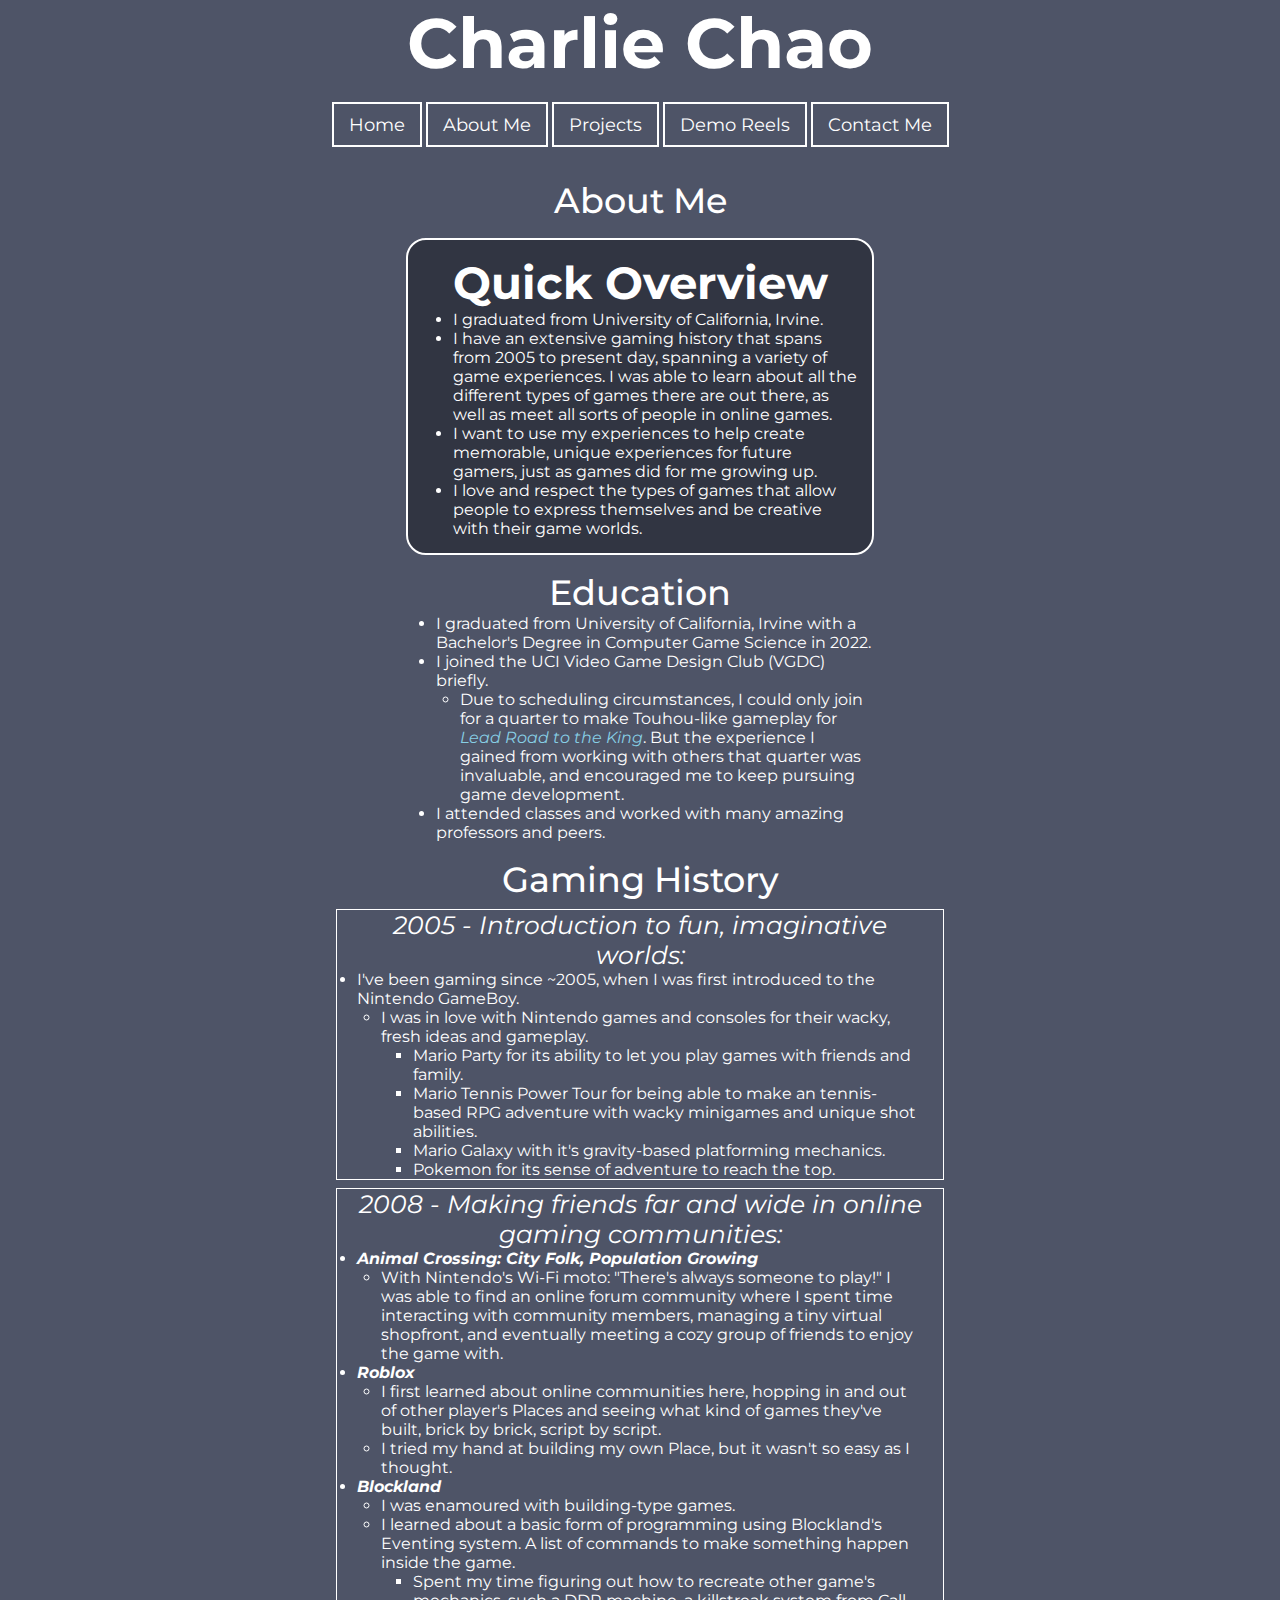
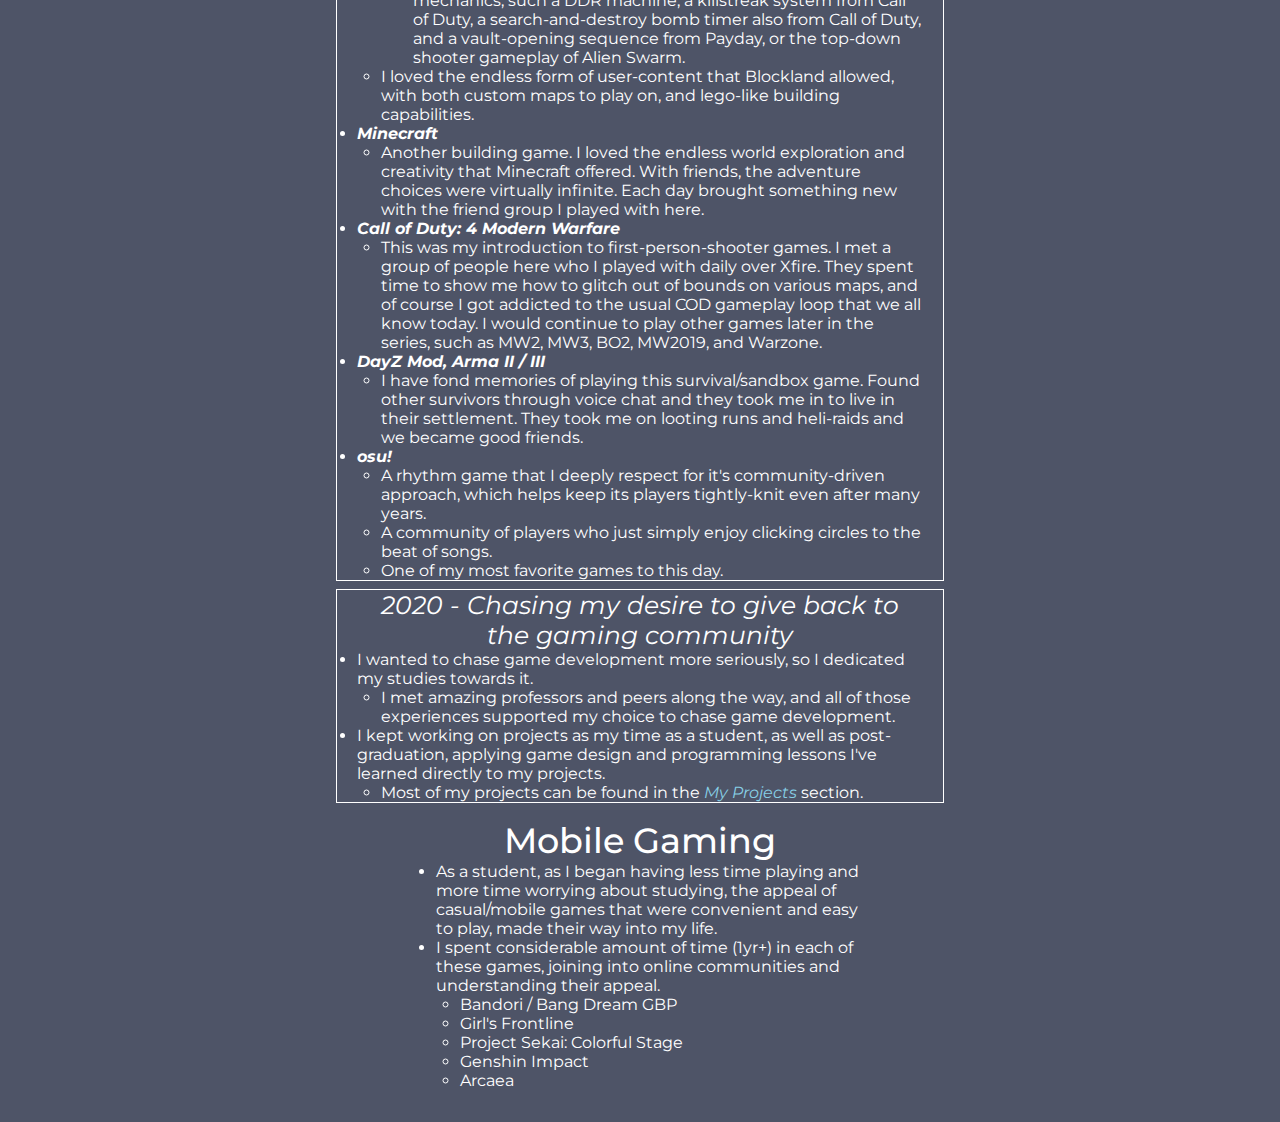
<file: aboutme.html>
<!doctype html>

<head>
    <meta charset="UTF-8">
    <meta http-equiv="X-UA-Compatible" content ="IE-edge">
    <meta name="viewport" content="width=device-width, initial-scale=1.0">
    <title>Charlie's Portfolio</title>
    <link rel="icon" type="image/x-icon" href="assets/favicon.ico">
    <link rel="stylesheet" href="style.css">
    <link rel="preconnect" href="https://fonts.googleapis.com">
    <link rel="preconnect" href="https://fonts.gstatic.com" crossorigin>
    <link href="https://fonts.googleapis.com/css2?family=Montserrat:wght@400;500;600;700&display=swap" rel="stylesheet">
    <link rel="stylesheet" href="https://cdnjs.cloudflare.com/ajax/libs/font-awesome/6.4.2/css/all.min.css" integrity="sha512-z3gLpd7yknf1YoNbCzqRKc4qyor8gaKU1qmn+CShxbuBusANI9QpRohGBreCFkKxLhei6S9CQXFEbbKuqLg0DA==" crossorigin="anonymous" referrerpolicy="no-referrer" />
</head>

<html land="en">    
    <body>

        <section id="navbar">
            <div class="logo">
                <h1 class="centered">Charlie Chao</h1>
            </div>
            <div class="navbar">
                <nav>
                    <ul>
                        <a href="/index.html">
                            <li class="navbar-elem">
                                <i class="fa-solid fa-house"></i>
                                Home
                            </li>
                        </a>
                        
                        <a href="/aboutme.html">
                            <li class="navbar-elem">
                                <i class="fa-solid fa-person"></i>
                                About Me
                            </li>
                        </a>

                        <a href="/projects.html">
                            <li class="navbar-elem">
                                <i class="fa-solid fa-gamepad"></i>
                                Projects
                            </li>
                        </a>

                        <a href="/demoreel.html">
                            <li class="navbar-elem">
                                <i class="fa-solid fa-film"></i>
                                Demo Reels
                            </li>
                        </a>

                        <a href="/contactme.html">
                            <li class="navbar-elem">
                                <i class="fa-solid fa-envelope"></i>
                                Contact Me
                            </li>
                        </a>

                    </ul>
                </nav>
            </div>
        </section>

        <section id="aboutme">
            <div class="content-container">
                <h2>About Me</h2>
                
                <div class="section-container">

                    <div class="aboutme-section box-border">
                        <h2 class="h2-big-bold">Quick Overview</h2>

                        <div class=centered-container>
                            <div class="aboutme-bullets">
                                <ul>
                                    <li>
                                        I graduated from University of California, Irvine.
                                    </li>
                                    <li>
                                        I have an extensive gaming history that spans from 2005 to present day, spanning a variety of game experiences. I was able to learn about all the different types of games there are out there, as well as meet all sorts of people in online games.
                                    </li>
                                    <li>
                                        I want to use my experiences to help create memorable, unique experiences for future gamers, just as games did for me growing up.
                                    </li>
                                    <li>
                                        I love and respect the types of games that allow people to express themselves and be creative with their game worlds.
                                    </li>
                                </ul>
                            </div>
                        </div>
                    </div>

                    <div class="aboutme-section">
                        <h2>Education</h2>
                        <div class="centered-container">
                            <div class="aboutme-bullets">
                                <ul>
                                    <li>
                                        I graduated from University of California, Irvine with a Bachelor's Degree in Computer Game Science in 2022.
                                    </li>
                                    <li>
                                        I joined the UCI Video Game Design Club (VGDC) briefly.
                                        <ul class="list-subbullets">
                                            <li>
                                                Due to scheduling circumstances, I could only join for a quarter to make Touhou-like gameplay for <a class="link-color" href="https://looler21.itch.io/lead-road-to-the-king">Lead Road to the King</a>. But the experience I gained from working with others that quarter was invaluable, and encouraged me to keep pursuing game development. 
                                            </li>
                                        </ul>
                                    </li>
                                    <li>
                                        I attended classes and worked with many amazing professors and peers.
                                    </li>
                                </ul>
                            </div>
                        </div>
                    </div>
                </div>

                <div class="history-section-container">
                    <div class="aboutme-section">
                        <h2>Gaming History</h2>

                        <!--2005: Intro-->
                        <div class="history-section">
                            <h3>
                                2005 - Introduction to fun, imaginative worlds:
                            </h3>
                            <ul>
                                <li>
                                    I've been gaming since ~2005, when I was first introduced to the Nintendo GameBoy.
                                    <ul>
                                        <li class="list-subbullets">
                                            I was in love with Nintendo games and consoles for their wacky, fresh ideas and gameplay.
                                            <ul>
                                                <li class="list-subsubbullets">
                                                    Mario Party for its ability to let you play games with friends and family.
                                                </li>
                                                <li class="list-subsubbullets">
                                                    Mario Tennis Power Tour for being able to make an tennis-based RPG adventure with wacky minigames and unique shot abilities.
                                                </li>
                                                <li class="list-subsubbullets">
                                                    Mario Galaxy with it's gravity-based platforming mechanics.
                                                </li>
                                                <li class="list-subsubbullets">
                                                    Pokemon for its sense of adventure to reach the top.
                                                </li>
                                            </ul>
                                        </li>
                                    </ul>
                                </li>
                            </ul>
                        </div>

                        <!--2008: Making friends-->
                        <div class="history-section">
                            <h3>
                                2008 - Making friends far and wide in online gaming communities:
                            </h3>

                            <ul>
                                <li>
                                    <h6>Animal Crossing: City Folk, Population Growing</h6>
                                    <ul>
                                        <li class="list-subbullets">
                                            With Nintendo's Wi-Fi moto: "There's always someone to play!" I was able to find an online forum community where I spent time interacting with community members, managing a tiny virtual shopfront, and eventually meeting a cozy group of friends to enjoy the game with.
                                        </li>
                                    </ul>
                                </li>

                                <li>
                                    <h6>Roblox</h6>
                                    <ul>
                                        <li class="list-subbullets">
                                            I first learned about online communities here, hopping in and out of other player's Places and seeing what kind of games they've built, brick by brick, script by script.
                                        </li>
                                        <li class="list-subbullets">
                                            I tried my hand at building my own Place, but it wasn't so easy as I thought.
                                        </li>
                                    </ul>
                                </li>

                                <li>
                                    <h6>Blockland</h6>
                                    <ul>
                                        <li class="list-subbullets">
                                            I was enamoured with building-type games.
                                        </li>
                                        <li class="list-subbullets">
                                            I learned about a basic form of programming using Blockland's Eventing system. A list of commands to make something happen inside the game.
                                            <ul>
                                                <li class="list-subsubbullets">
                                                    Spent my time figuring out how to recreate other game's mechanics, such a DDR machine, a killstreak system from Call of Duty, a search-and-destroy bomb timer also from Call of Duty, and a vault-opening sequence from Payday, or the top-down shooter gameplay of Alien Swarm.
                                                </li>
                                            </ul>
                                        </li>
                                        <li class="list-subbullets">
                                            I loved the endless form of user-content that Blockland allowed, with both custom maps to play on, and lego-like building capabilities.
                                        </li>
                                    </ul>
                                </li>

                                <li>
                                    <h6>Minecraft</h6>
                                    <ul>
                                        <li class="list-subbullets">
                                            Another building game. I loved the endless world exploration and creativity that Minecraft offered. With friends, the adventure choices were virtually infinite. Each day brought something new with the friend group I played with here.
                                        </li>
                                    </ul>
                                </li>

                                <li>
                                    <h6>Call of Duty: 4 Modern Warfare</h6>
                                    <ul>
                                        <li class="list-subbullets">
                                            This was my introduction to first-person-shooter games. I met a group of people here who I played with daily over Xfire. They spent time to show me how to glitch out of bounds on various maps, and of course I got addicted to the usual COD gameplay loop that we all know today. I would continue to play other games later in the series, such as MW2, MW3, BO2, MW2019, and Warzone.
                                        </li>
                                    </ul>
                                </li>

                                <li>
                                    <h6>DayZ Mod, Arma II / III</h6>
                                    <ul>
                                        <li class="list-subbullets">
                                            I have fond memories of playing this survival/sandbox game. Found other survivors through voice chat and they took me in to live in their settlement. They took me on looting runs and heli-raids and we became good friends.
                                        </li>
                                    </ul>
                                </li>

                                <li>
                                    <h6>osu!</h6>
                                    <ul>
                                        <li class="list-subbullets">
                                            A rhythm game that I deeply respect for it's community-driven approach, which helps keep its players tightly-knit even after many years.
                                        </li>
                                        <li class="list-subbullets">
                                            A community of players who just simply enjoy clicking circles to the beat of songs.
                                        </li>
                                        <li class="list-subbullets">
                                            One of my most favorite games to this day.
                                        </li>
                                    </ul>
                                </li>
                                
                            </ul>
                        </div>


                        <!--2020: Present day-->
                        <div class="history-section">
                            <h3>
                                2020 - Chasing my desire to give back to the gaming community
                            </h3>
                            <ul>
                                <li>
                                    I wanted to chase game development more seriously, so I dedicated my studies towards it.
                                    <ul>
                                        <li class="list-subbullets">
                                            I met amazing professors and peers along the way, and all of those experiences supported my choice to chase game development.
                                        </li>
                                    </ul>
                                </li>
                                <li>
                                    I kept working on projects as my time as a student, as well as post-graduation, applying game design and programming lessons I've learned directly to my projects.
                                    <ul>
                                        <li class="list-subbullets">
                                            Most of my projects can be found in the <a class="link-color" href="projects.html">My Projects</a> section.
                                        </li>
                                    </ul>
                                </li>
                            </ul>
                        </div>


                    </div>
                </div>

                <div class="section-container">
                    <div class="aboutme-section">
                        <h2>Mobile Gaming</h2>
                        <div class="centered-container">
                            <div class="aboutme-bullets">
                                <ul>
                                    <li>
                                        As a student, as I began having less time playing and more time worrying about studying, the appeal of casual/mobile games that were convenient and easy to play, made their way into my life.
                                    </li>
                                    <li>
                                        I spent considerable amount of time (1yr+) in each of these games, joining into online communities and understanding their appeal.
                                        <ul>
                                            <li class="list-subbullets">
                                                Bandori / Bang Dream GBP
                                            </li>
                                            <li class="list-subbullets">
                                                Girl's Frontline
                                            </li>
                                            <li class="list-subbullets">
                                                Project Sekai: Colorful Stage
                                            </li>
                                            <li class="list-subbullets">
                                                Genshin Impact
                                            </li>
                                            <li class="list-subbullets">
                                                Arcaea
                                            </li>
                                        </ul>
                                    </li>
                                </ul>
                            </div>
                        </div>
                    </div>
                </div>
            </div>

        </section>

    </body>
</html>
</file>
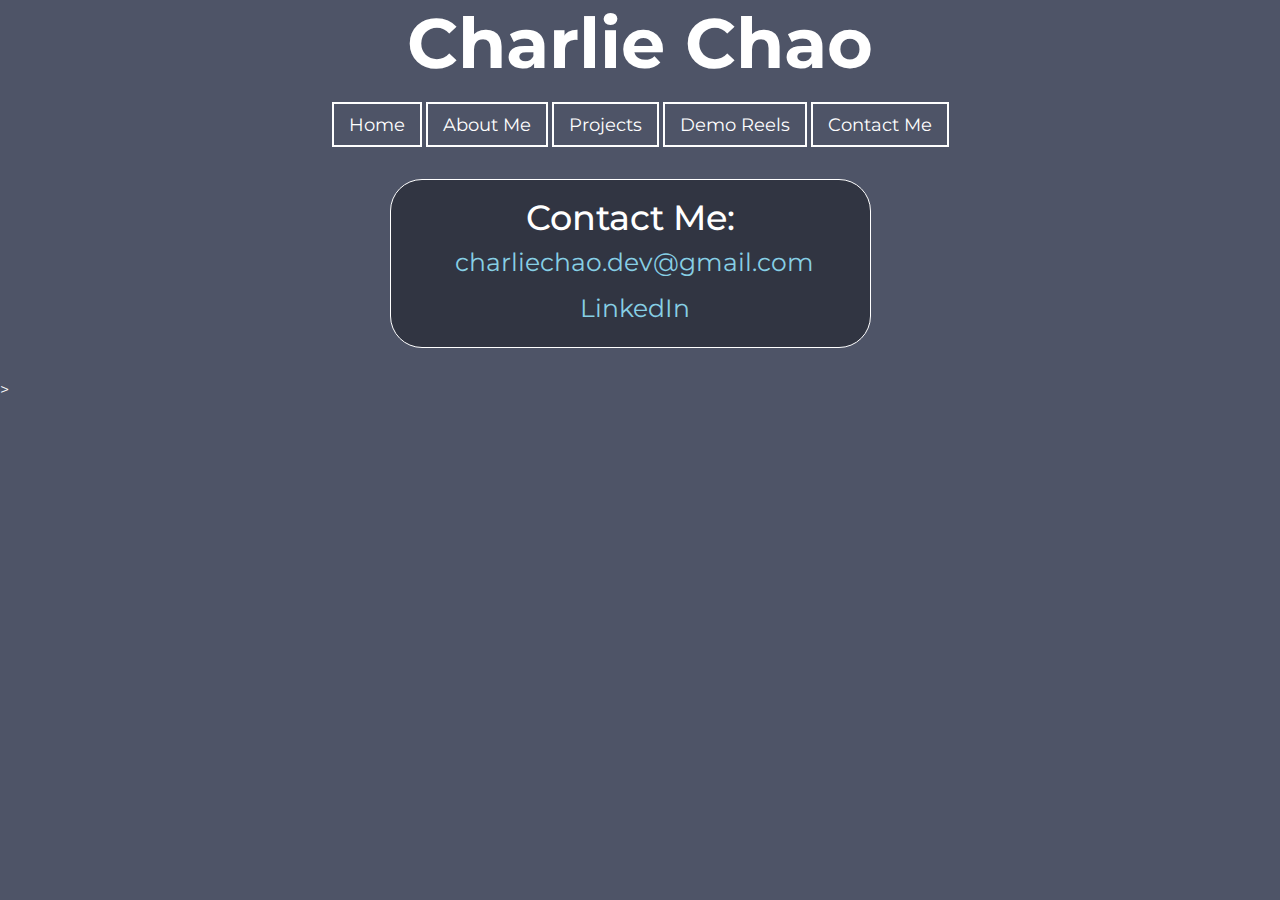
<file: contactme.html>
<!doctype html>

<head>
    <meta charset="UTF-8">
    <meta http-equiv="X-UA-Compatible" content ="IE-edge">
    <meta name="viewport" content="width=device-width, initial-scale=1.0">
    <title>Charlie's Portfolio</title>
    <link rel="icon" type="image/x-icon" href="assets/favicon.ico">
    <link rel="stylesheet" href="style.css">
    <link rel="preconnect" href="https://fonts.googleapis.com">
    <link rel="preconnect" href="https://fonts.gstatic.com" crossorigin>
    <link href="https://fonts.googleapis.com/css2?family=Montserrat:wght@400;500;600;700&display=swap" rel="stylesheet">
    <link rel="stylesheet" href="https://cdnjs.cloudflare.com/ajax/libs/font-awesome/6.4.2/css/all.min.css" integrity="sha512-z3gLpd7yknf1YoNbCzqRKc4qyor8gaKU1qmn+CShxbuBusANI9QpRohGBreCFkKxLhei6S9CQXFEbbKuqLg0DA==" crossorigin="anonymous" referrerpolicy="no-referrer" />
</head>

<html land="en">    
    <body>

        <section id="navbar">
            <div class="websitelogo centered">
                <h1>Charlie Chao</h1>
            </div>
            <div class="navbar">
                <nav>
                    <ul>
                        <a href="/index.html">
                            <li class="navbar-elem">
                                <i class="fa-solid fa-house"></i>
                                Home
                            </li>
                        </a>

                        <a href="/aboutme.html">
                            <li class="navbar-elem">
                                <i class="fa-solid fa-person"></i>
                                About Me
                            </li>
                        </a>

                        <a href="/projects.html">
                            <li class="navbar-elem">
                                <i class="fa-solid fa-gamepad"></i>
                                Projects
                            </li>
                        </a>

                        <a href="/demoreel.html">
                            <li class="navbar-elem">
                                <i class="fa-solid fa-film"></i>
                                Demo Reels
                            </li>
                        </a>

                        <a href="/contactme.html">
                            <li class="navbar-elem">
                                <i class="fa-solid fa-envelope"></i>
                                Contact Me
                            </li>
                        </a>
                    </ul>
                </nav>
            </div>
        </section>

        <section id="home">
            <div class="content-container">
                <div class="section-container">
                    <div class="contact-container">
                        <h2>Contact Me:</h2>
                        <div class="contact-subcontainer">
                            <i class="fa-solid fa-envelope contact-icon"></i>
                            <div class="centered-text">
                                <h3>
                                    <a class="contact-text-link" href="mailto:charliechao.dev@gmail.com">charliechao.dev@gmail.com</a>
                                </h3>
                            </div>
                        </div>

                        <div class="contact-subcontainer">
                            <i class="fa-brands fa-linkedin contact-icon"></i>
                            <div class="centered-text">
                                <h3>
                                    <a class="contact-text-link" href="https://www.linkedin.com/in/charlie-chao-779bbb258/">LinkedIn</a>
                                </h3>
                            </div>
                        </div>
                    </div>
                </div>
            </div>>
        </section>
            
    </body>
</html>
</file>
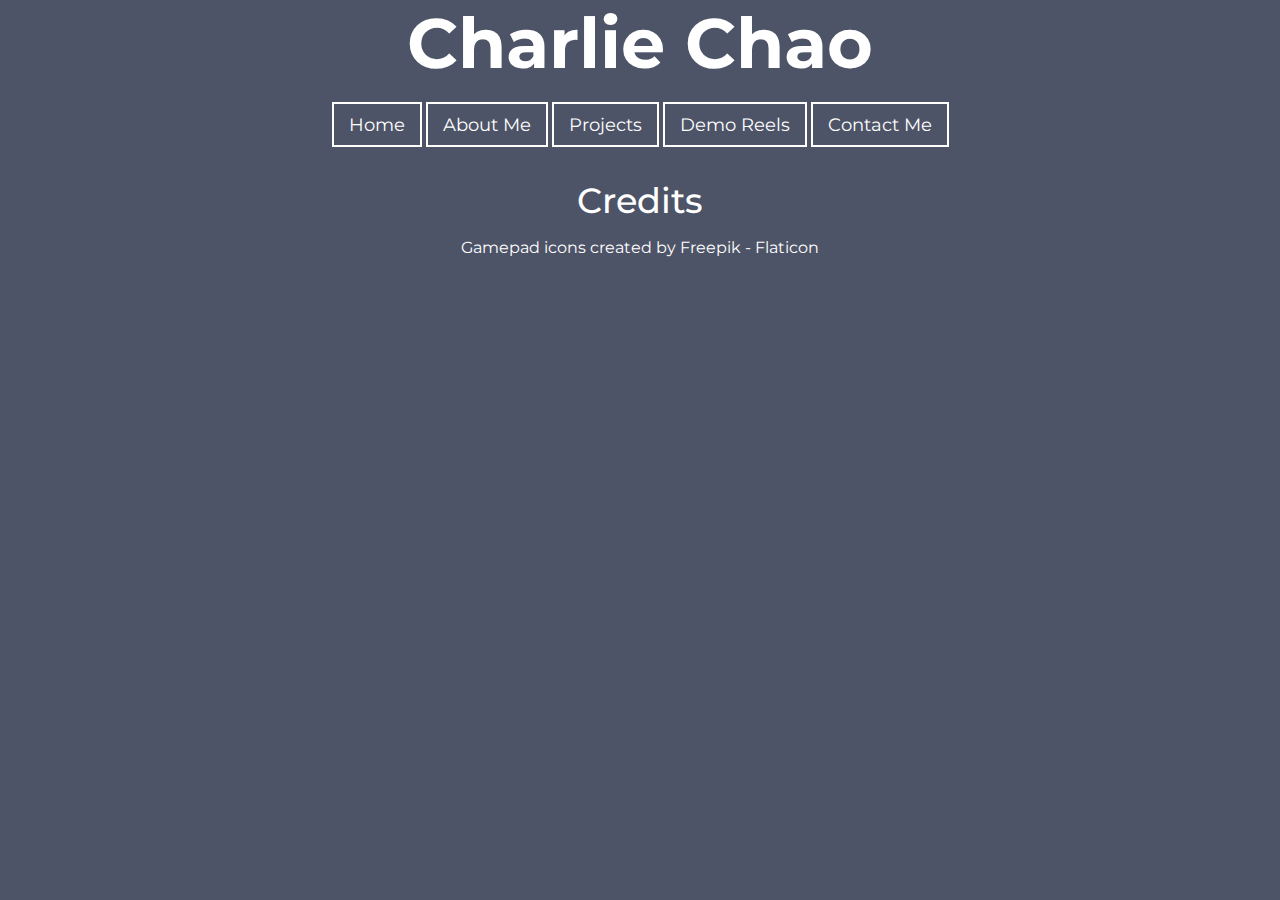
<file: credits.html>
<!doctype html>

<head>
    <meta charset="UTF-8">
    <meta http-equiv="X-UA-Compatible" content ="IE-edge">
    <meta name="viewport" content="width=device-width, initial-scale=1.0">
    <title>Charlie's Portfolio</title>
    <link rel="icon" type="image/x-icon" href="assets/favicon.ico">
    <link rel="stylesheet" href="style.css">
    <link rel="preconnect" href="https://fonts.googleapis.com">
    <link rel="preconnect" href="https://fonts.gstatic.com" crossorigin>
    <link href="https://fonts.googleapis.com/css2?family=Montserrat:wght@400;500;600;700&display=swap" rel="stylesheet">
    <link rel="stylesheet" href="https://cdnjs.cloudflare.com/ajax/libs/font-awesome/6.4.2/css/all.min.css" integrity="sha512-z3gLpd7yknf1YoNbCzqRKc4qyor8gaKU1qmn+CShxbuBusANI9QpRohGBreCFkKxLhei6S9CQXFEbbKuqLg0DA==" crossorigin="anonymous" referrerpolicy="no-referrer" />
</head>

<html land="en">    
    <body>

        <section id="navbar">
            <div class="websitelogo centered">
                <h1>Charlie Chao</h1>
            </div>
            <div class="navbar">
                <nav>
                    <ul>
                        <a href="/index.html">
                            <li class="navbar-elem">
                                <i class="fa-solid fa-house"></i>
                                Home
                            </li>
                        </a>

                        <a href="/aboutme.html">
                            <li class="navbar-elem">
                                <i class="fa-solid fa-person"></i>
                                About Me
                            </li>
                        </a>

                        <a href="/projects.html">
                            <li class="navbar-elem">
                                <i class="fa-solid fa-gamepad"></i>
                                Projects
                            </li>
                        </a>

                        <a href="/demoreel.html">
                            <li class="navbar-elem">
                                <i class="fa-solid fa-film"></i>
                                Demo Reels
                            </li>
                        </a>

                        <a href="/contactme.html">
                            <li class="navbar-elem">
                                <i class="fa-solid fa-envelope"></i>
                                Contact Me
                            </li>
                        </a>
                    </ul>
                </nav>
            </div>
        </section>

        <section id="credits">
            <div class="content-container">
                <h2>Credits</h2>
                <div class="credits-container">
                    <a href="https://www.flaticon.com/free-icons/gamepad" title="gamepad icons">Gamepad icons created by Freepik - Flaticon</a>
                </div>
            </div>
        </section>

    </body>
</html>
</file>
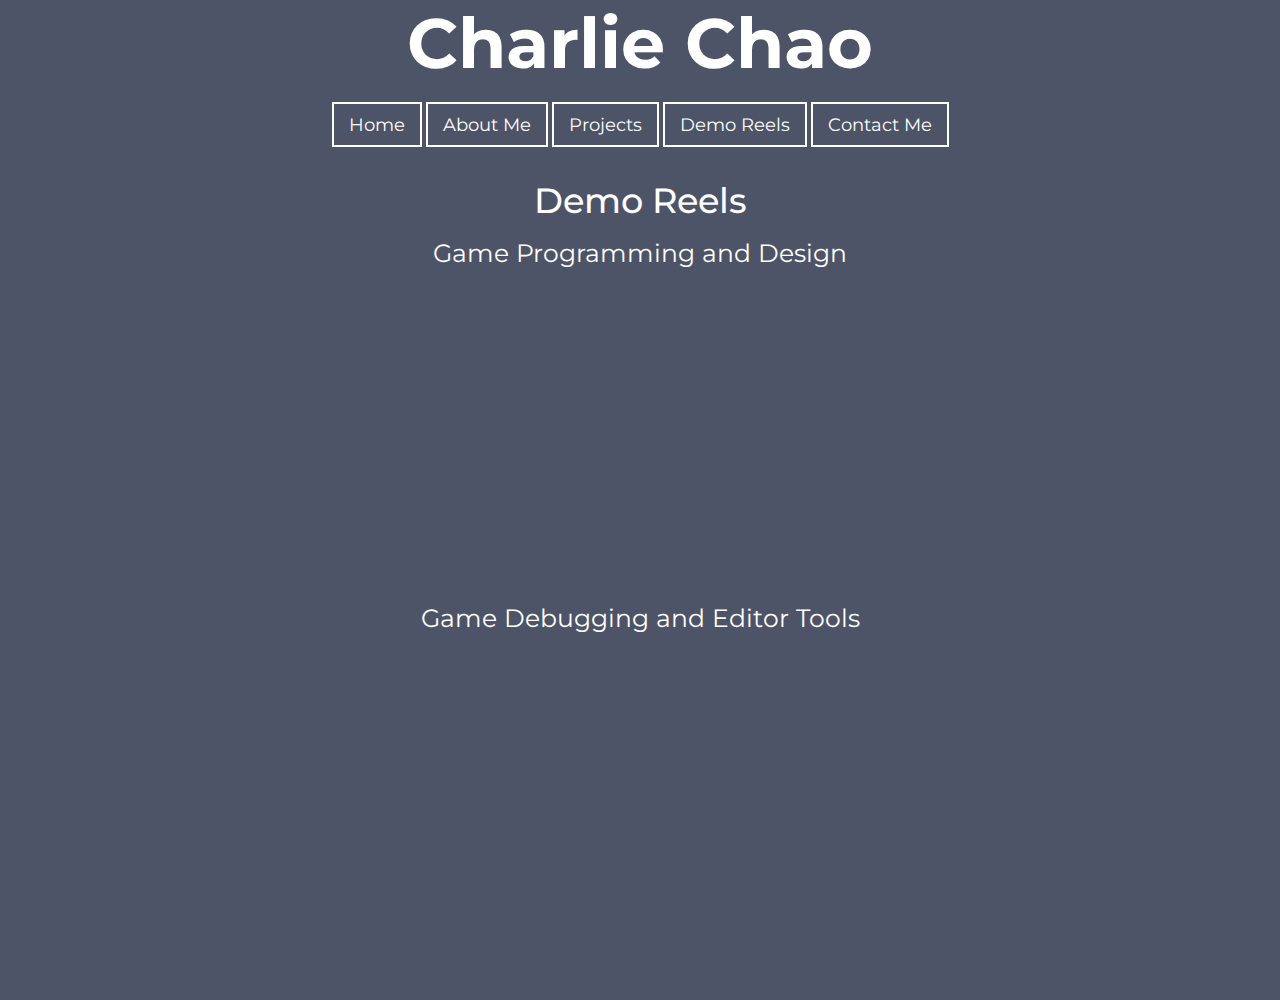
<file: demoreel.html>
<!doctype html>

<head>
    <meta charset="UTF-8">
    <meta http-equiv="X-UA-Compatible" content ="IE-edge">
    <meta name="viewport" content="width=device-width, initial-scale=1.0">
    <title>Charlie's Portfolio</title>
    <link rel="icon" type="image/x-icon" href="assets/favicon.ico">
    <link rel="stylesheet" href="style.css">
    <link rel="preconnect" href="https://fonts.googleapis.com">
    <link rel="preconnect" href="https://fonts.gstatic.com" crossorigin>
    <link href="https://fonts.googleapis.com/css2?family=Montserrat:wght@400;500;600;700&display=swap" rel="stylesheet">
    <link rel="stylesheet" href="https://cdnjs.cloudflare.com/ajax/libs/font-awesome/6.4.2/css/all.min.css" integrity="sha512-z3gLpd7yknf1YoNbCzqRKc4qyor8gaKU1qmn+CShxbuBusANI9QpRohGBreCFkKxLhei6S9CQXFEbbKuqLg0DA==" crossorigin="anonymous" referrerpolicy="no-referrer" />
</head>

<html land="en">    
    <body>

        <section id="navbar">
            <div class="websitelogo centered">
                <h1>Charlie Chao</h1>
            </div>
            <div class="navbar">
                <nav>
                    <ul>
                        <a href="/index.html">
                            <li class="navbar-elem">
                                <i class="fa-solid fa-house"></i>
                                Home
                            </li>
                        </a>

                        <a href="/aboutme.html">
                            <li class="navbar-elem">
                                <i class="fa-solid fa-person"></i>
                                About Me
                            </li>
                        </a>

                        <a href="/projects.html">
                            <li class="navbar-elem">
                                <i class="fa-solid fa-gamepad"></i>
                                Projects
                            </li>
                        </a>

                        <a href="/demoreel.html">
                            <li class="navbar-elem">
                                <i class="fa-solid fa-film"></i>
                                Demo Reels
                            </li>
                        </a>

                        <a href="/contactme.html">
                            <li class="navbar-elem">
                                <i class="fa-solid fa-envelope"></i>
                                Contact Me
                            </li>
                        </a>
                    </ul>
                </nav>
            </div>
        </section>

        <section id="demoreel">
            <div class="content-container">

                <h2>Demo Reels</h2>

                <div class="demoreel-container">
                    <!--Gameplay Demo Reel-->
                    
                    <div class="demoreel-video">
                        <h3 class="centered-text">Game Programming and Design</h3>
                        <iframe width="560" height="315" src="https://www.youtube-nocookie.com/embed/ksDMYQTz0JE?si=Qg53b0_KySMu4DrC" title="YouTube video player" frameborder="0" allow="accelerometer; autoplay; clipboard-write; encrypted-media; gyroscope; picture-in-picture; web-share" allowfullscreen></iframe>
                    </div>

                    <!--Technical Demo Reel-->
                    <div class="demoreel-video">
                        <h3 class="centered-text">Game Debugging and Editor Tools</h3>
                        <iframe width="560" height="315" src="https://www.youtube.com/embed/aX8gXsQBUzM?si=Awys-D20lYgj62kx" title="YouTube video player" frameborder="0" allow="accelerometer; autoplay; clipboard-write; encrypted-media; gyroscope; picture-in-picture; web-share" allowfullscreen></iframe>
                    </div>
                </div>
            </div>

        </section>

    </body>
</html>
</file>
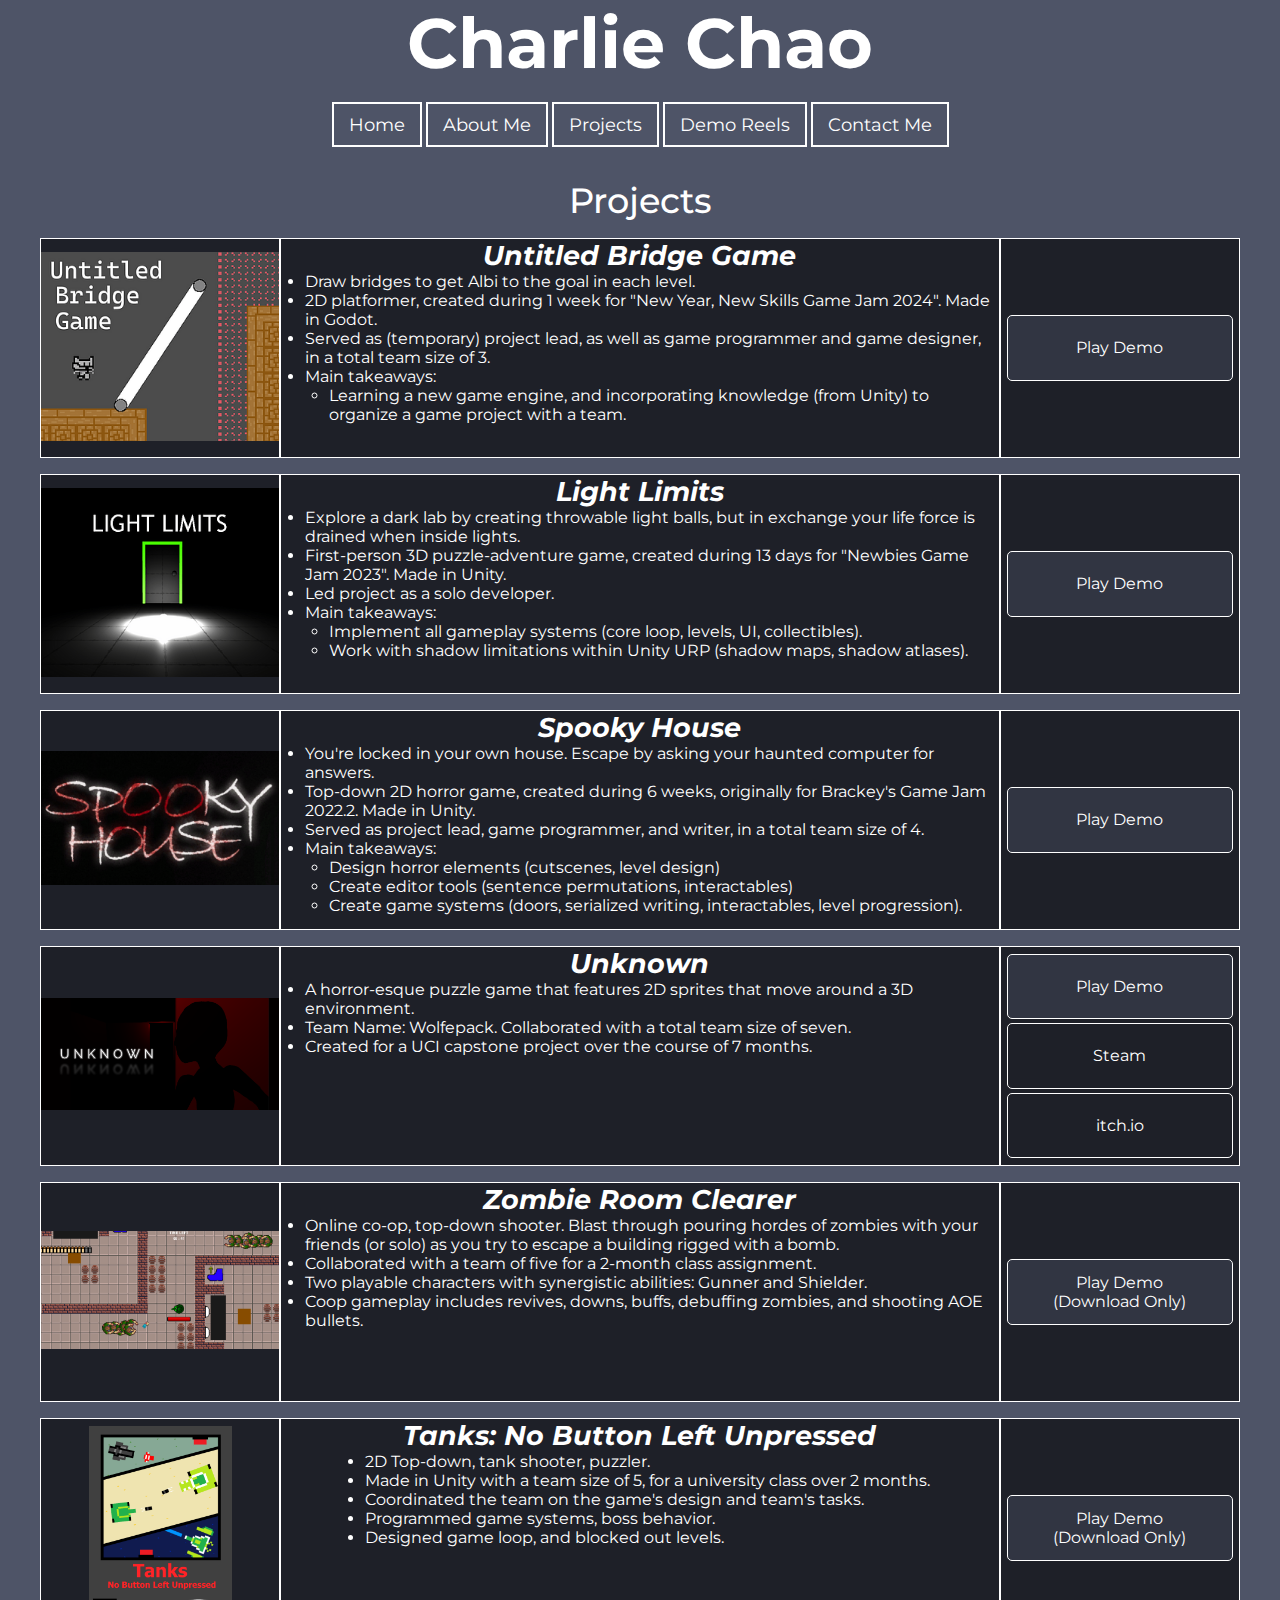
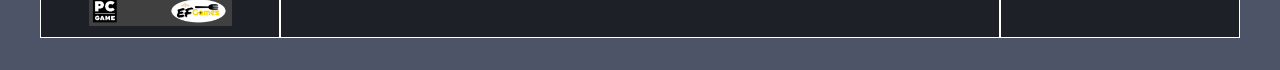
<file: projects.html>
<!doctype html>

<head>
    <meta charset="UTF-8">
    <meta http-equiv="X-UA-Compatible" content ="IE-edge">
    <meta name="viewport" content="width=device-width, initial-scale=1.0">
    <title>Charlie's Portfolio</title>
    <link rel="icon" type="image/x-icon" href="assets/favicon.ico">
    <link rel="stylesheet" href="style.css">
    <link rel="preconnect" href="https://fonts.googleapis.com">
    <link rel="preconnect" href="https://fonts.gstatic.com" crossorigin>
    <link href="https://fonts.googleapis.com/css2?family=Montserrat:wght@400;500;600;700&display=swap" rel="stylesheet">
    <link rel="stylesheet" href="https://cdnjs.cloudflare.com/ajax/libs/font-awesome/6.4.2/css/all.min.css" integrity="sha512-z3gLpd7yknf1YoNbCzqRKc4qyor8gaKU1qmn+CShxbuBusANI9QpRohGBreCFkKxLhei6S9CQXFEbbKuqLg0DA==" crossorigin="anonymous" referrerpolicy="no-referrer" />
</head>

<html land="en">    
    <body>

        <section id="navbar">
            <div class="websitelogo centered">
                <h1>Charlie Chao</h1>
            </div>
            <div class="navbar">
                <nav>
                    <ul>
                        <a href="/index.html">
                            <li class="navbar-elem">
                                <i class="fa-solid fa-house"></i>
                                Home
                            </li>
                        </a>

                        <a href="/aboutme.html">
                            <li class="navbar-elem">
                                <i class="fa-solid fa-person"></i>
                                About Me
                            </li>
                        </a>

                        <a href="/projects.html">
                            <li class="navbar-elem">
                                <i class="fa-solid fa-gamepad"></i>
                                Projects
                            </li>
                        </a>

                        <a href="/demoreel.html">
                            <li class="navbar-elem">
                                <i class="fa-solid fa-film"></i>
                                Demo Reels
                            </li>
                        </a>

                        <a href="/contactme.html">
                            <li class="navbar-elem">
                                <i class="fa-solid fa-envelope"></i>
                                Contact Me
                            </li>
                        </a>
                    </ul>
                </nav>
            </div>
        </section>

        <section id="projects">
            <div class="content-container">
                <h2>Projects</h2>
                <div class="all-projects-container">
                <!--Untitled Bridge Game-->
                <div class="project-container">  
                    <!--Project Image-->
                    <div class="project-container-image debugbox">
                        <div>
                            <a href="https://torrend.itch.io/bridgegame">
                                <img src="/images/untitledbridgegame.png" alt="'Untitled Bridge Game' Game Logo">
                            </a>
                        </div>
                    </div>

                    <!--Project Title & Description-->
                    <div class="project-container-description debugbox">
                        <!--Project Title-->
                        <div class="project-title">
                            Untitled Bridge Game
                        </div>
                        
                        <!--Description-->
                        <div class="project-description-container">
                            <div class="project-description">
                                <ul>
                                    <li>
                                        Draw bridges to get Albi to the goal in each level.
                                    </li>
                                    <li>
                                        2D platformer, created during 1 week for "New Year, New Skills Game Jam 2024". Made in Godot.
                                    </li>
                                    <li>
                                        Served as (temporary) project lead, as well as game programmer and game designer, in a total team size of 3.
                                    </li>
                                    <li>
                                        Main takeaways:
                                        <ul>
                                            <li class="list-subbullets">
                                                Learning a new game engine, and incorporating knowledge (from Unity) to organize a game project with a team.
                                            </li>
                                        </ul>
                                    </li>
                                </ul>
                            </div>
                        </div>
                    </div>

                    <!--Project Links-->
                    <div class="project-container-links debugbox">
                        <a href="https://torrend.itch.io/bridgegame" class="link-button link-button-play">
                            Play Demo
                        </a>
                    </div>

                </div>

                <!--Light Limits-->
                <div class="project-container">  
                    <!--Project Image-->
                    <div class="project-container-image debugbox">
                        <div>
                            <a href="https://cacaochow.itch.io/light-limits">
                                <img src="/images/lightlimits.png" alt="'Light Limits' Game Logo">
                            </a>
                        </div>
                    </div>

                    <!--Project Title & Description-->
                    <div class="project-container-description debugbox">
                        <!--Project Title-->
                        <div class="project-title">
                            Light Limits
                        </div>
                        
                        <!--Description-->
                        <div class="project-description-container">
                            <div class="project-description">
                                <ul>
                                    <li>
                                        Explore a dark lab by creating throwable light balls, but in exchange your life force is drained when inside lights.
                                    </li>
                                    <li>
                                        First-person 3D puzzle-adventure game, created during 13 days for "Newbies Game Jam 2023". Made in Unity.
                                    </li>
                                    <li>
                                        Led project as a solo developer.
                                    </li>
                                    <li>
                                        Main takeaways:
                                        <ul>
                                            <li class="list-subbullets">
                                                Implement all gameplay systems (core loop, levels, UI, collectibles).
                                            </li>
                                            <li class="list-subbullets">
                                                Work with shadow limitations within Unity URP (shadow maps, shadow atlases).
                                            </li>
                                        </ul>
                                    </li>
                                </ul>
                            </div>
                        </div>
                    </div>

                    <!--Project Links-->
                    <div class="project-container-links debugbox">
                        <a href="https://cacaochow.itch.io/light-limits" class="link-button link-button-play">
                            Play Demo
                        </a>
                    </div>

                </div>

                <!--Spooky House-->
                <div class="project-container">  
                    <!--Project Image-->
                    <div class="project-container-image debugbox">
                        <div>
                            <a href="https://sinamon.itch.io/spookyhouse">
                                <img src="/images/spookyhouse.png" alt="'Spooky House' Game Logo">
                            </a>
                        </div>
                    </div>

                    <!--Project Title & Description-->
                    <div class="project-container-description debugbox">
                        <!--Project Title-->
                        <div class="project-title">
                            Spooky House
                        </div>
                        
                        <!--Description-->
                        <div class="project-description-container">
                            <div class="project-description">
                                <ul>
                                    <li>
                                        You're locked in your own house. Escape by asking your haunted computer for answers.
                                    </li>
                                    <li>
                                        Top-down 2D horror game, created during 6 weeks, originally for Brackey's Game Jam 2022.2. Made in Unity.
                                    </li>
                                    <li>
                                        Served as project lead, game programmer, and writer, in a total team size of 4.
                                    </li>
                                    <li>
                                        Main takeaways:
                                        <ul>
                                            <li class="list-subbullets">
                                                Design horror elements (cutscenes, level design)
                                            </li>
                                            <li class="list-subbullets">
                                                Create editor tools (sentence permutations, interactables)
                                            </li>
                                            <li class="list-subbullets">
                                                Create game systems (doors, serialized writing, interactables, level progression).
                                            </li>
                                        </ul>
                                    </li>
                                </ul>
                            </div>
                        </div>
                    </div>

                    <!--Project Links-->
                    <div class="project-container-links debugbox">
                        <a href="https://sinamon.itch.io/spookyhouse" class="link-button link-button-play">
                            Play Demo
                        </a>
                    </div>

                </div>

                <!--Unknown--> 
                <div class="project-container">  
                    <!--Project Image-->
                    <div class="project-container-image debugbox">
                        <div>
                            <a href="https://play.unity.com/mg/other/webgl-builds-161789">
                                <img src="/images/unknown-headercapsule.png" alt="'Unknown' game logo">
                            </a>
                        </div>
                    </div>

                    <!--Project Title & Description-->
                    <div class="project-container-description debugbox">
                        <!--Project Title-->
                        <div class="project-title">
                            Unknown
                        </div>
                        
                        <!--Description-->
                        <div class="project-description-container">
                            <div class="project-description">
                                <ul>
                                    <li>
                                        A horror-esque puzzle game that features 2D sprites that move around a 3D environment.
                                    </li>
                                    <li>
                                        Team Name: Wolfepack. Collaborated with a total team size of seven.
                                    </li>
                                    <li>
                                        Created for a UCI capstone project over the course of 7 months.
                                    </li>
                                </ul>
                            </div>
                        </div>
                    </div>

                    <!--Project Links-->
                    <div class="project-container-links debugbox">
                        <a href="https://play.unity.com/mg/other/webgl-builds-161789" class="link-button link-button-play">
                            Play Demo
                        </a>

                        <a href="https://store.steampowered.com/app/1968520/Unknown/" class="link-button">
                            Steam
                        </a>

                        <a href="https://syc418.itch.io/unknown" class="link-button">
                            itch.io
                        </a>

                    </div>

                </div>

                <!--Zombie Room Clearer-->
                <div class="project-container">  
                    <!--Project Image-->
                    <div class="project-container-image debugbox">
                        <div>
                            <a href="https://aipysurus.itch.io/zombie">
                                <img src="/images/zombieroomclearer.png" alt="'Zombie Room Clearer' Game Logo">
                            </a>
                        </div>
                    </div>

                    <!--Project Title & Description-->
                    <div class="project-container-description debugbox">
                        <!--Project Title-->
                        <div class="project-title">
                            Zombie Room Clearer
                        </div>
                        
                        <!--Description-->
                        <div class="project-description-container">
                            <div class="project-description">
                                <ul>
                                    <li>
                                        Online co-op, top-down shooter. Blast through pouring hordes of zombies with your friends (or solo) as you try to escape a building rigged with a bomb.
                                    </li>
                                    <li>
                                        Collaborated with a team of five for a 2-month class assignment.
                                    </li>
                                    <li>
                                        Two playable characters with synergistic abilities: Gunner and Shielder.
                                    </li>
                                    <li>
                                        Coop gameplay includes revives, downs, buffs, debuffing zombies, and shooting AOE bullets.
                                    </li>
                                </ul>
                            </div>
                        </div>
                    </div>

                    <!--Project Links-->
                    <div class="project-container-links debugbox">
                        <a href="https://aipysurus.itch.io/zombie" class="link-button link-button-play">
                            Play Demo
                            <br>
                            (Download Only)
                        </a>
                    </div>

                </div>

                <!--Tanks: No Button Left Unpressed-->
                <div class="project-container">  
                    <!--Project Image-->
                    <div class="project-container-image debugbox">
                        <div>
                            <a href="https://efgames113.itch.io/tanks-no-button-left-unpressed">
                                <img src="/images/tanks.png" alt="'Tanks: No Button Left Unpressed' Game Logo">
                            </a>
                        </div>
                    </div>

                    <!--Project Title & Description-->
                    <div class="project-container-description debugbox">
                        <!--Project Title-->
                        <div class="project-title">
                            Tanks: No Button Left Unpressed
                        </div>
                        
                        <!--Description-->
                        <div class="project-description-container">
                            <div class="project-description">
                                <ul>
                                    <li>
                                        2D Top-down, tank shooter, puzzler.
                                    </li>
                                    <li>
                                        Made in Unity with a team size of 5, for a university class over 2 months.
                                    </li>
                                    <li>
                                        Coordinated the team on the game's design and team's tasks.
                                    </li>
                                    <li>
                                        Programmed game systems, boss behavior.
                                    </li>
                                    <li>
                                        Designed game loop, and blocked out levels.
                                    </li>
                                </ul>
                            </div>
                        </div>
                    </div>

                    <!--Project Links-->
                    <div class="project-container-links debugbox">
                        <a href="https://efgames113.itch.io/tanks-no-button-left-unpressed" class="link-button link-button-play">
                            Play Demo
                            <br>
                            (Download Only)
                        </a>
                    </div>

                </div>
                </div>
            </div>
        </section>

    </body>
</html>
</file>
<file: style.css>
@import url('https://fonts.googleapis.com/css2?family=Montserrat:wght@400;500;600;700&display=swap');

/* -----------| My CSS |----------- */

:root{
    /* Remove */
    
    /* Keep */
    --color-primary:white;
    --color-primary-darker:#636363;
    --color-background: #4e5467;
    --color-background-dark:#313542;
    --color-background-darker:#1e2028;

    --color-white:#ffffff;
    --color-white-darker:#ffffffb1;
    --color-cyan:#00c3ff;
    --color-dark-cyan:#87cfe5;
    --color-darker-cyan:#6ba0b1;
    --transition0: all .4s ease-in-out;

    --color-black:#000;
    --color-grey0:#f8f8f8;
    --color-grey-1:#dbe1e8;
    --color-grey-2:#b2becd;
    --color-grey-3:#6c7983;
    --color-grey-4:#454e56;
    --color-grey-5:#2a2e35;
    --color-grey-6:#12181b;
    --br-sm-2: 14px;

    --project-max-height:220px;
    --project-max-width:1200px;
}

h1, h2{
    text-align:center
}

h1{
    font-size:70px;
    font-weight:700;
}

h2{
    font-size:35px;
    font-weight:500;
}

.h2-big-bold{
    font-size:45px;
    font-weight:bold;
}

h3{
    font-size:25px;
    font-weight:400;
}

/* For game titles */
h6{
    font-size:16px;
    font-style:italic;
    font-weight:bold;
}

/* To encapsulate the stuff under navbar into same container */
.content-container{
    /* top right bottom left */
    margin: 2rem 0rem 2rem 0rem;
}

/* To encapsulate the whole section in the same layout */
.section-container{
    margin:auto;
    width:30vw;
    min-width: 500px;
    max-width: 576px;   /* Half of 1080p */
}

.section-container-flex-center{
    display:flex;
    flex-direction: column;
    justify-content: center;
    align-items: center;
}

.websitelogo{
    
}

/* Home Page Stuff */
.icon{
    cursor: pointer;
    height:4.0rem;
}

.itchio-icon{
    width:180px;
}

.icon-container{
    display:flex;
    flex-direction: column;
    align-items: center;
    justify-content: center;

    border:2px;
    border-style:solid;
    margin:auto;
    margin-top:1rem;
    width:300px;
    height:200px;
    background-color:var(--color-background-dark);
    border-radius:25px;
}

.icon-subcontainer{
    display:flex;
    justify-content:center;
    gap:1rem;
}

.icon-subcontainer-new-row{
    display:flex;
    justify-content:center;
    gap:1rem;
    margin-top:0.5rem;
}

.page-container{
    width:30vw;
}

/* About Me Page Stuff */
.centered-container{
    display:flex;
    justify-content:center;
}

.centered-text{
    text-align: center;
}

.aboutme-section{
    margin:1rem;        /* Box around each section */
    display:flex;
    justify-content:center;
    flex-direction:column;
    text-align:center;
}

.aboutme-bullets{
    text-align:left;
    margin-left:30px;   /* To account for the bulletpoints */
}

.box-border{
    border-style: solid;
    border-width:2px;
    padding: 15px;      /* Add padding for the border */
    background-color:var(--color-background-dark);
    border-radius:20px;
}

/* Sub bulletpoints */
.list-subbullets{
    margin-left:1.5rem;
}

.list-subsubbullets{
    margin-left:2.0rem;
}

.link-color{
    font-style: italic;
}

.link-color:link{
    color:var(--color-dark-cyan)
}

.link-color:visited{
    color:var(--color-dark-cyan)
}

.link-color:hover{
    color:var(--color-cyan)
}

/* Gaming History */
.history-section-container{
    margin:auto;
    width:50vw;
    
    min-width: 500px;
    max-width: 960px;       /* Half of 1920p */
}

.history-section{
    margin-top:8px;
    text-align: left;
    padding: 0px 20px;
    border-width: 1px;
    border-color:white;
    border-style: solid;
}

.history-section h3{
    text-align: center;
    font-style: italic;
}

.game-title{
    font-style:italic;
    font-weight:bold;
}

/* Projects Page */
.all-projects-container{
    display:flex;
    align-items: center;
    justify-content: center;
    flex-direction: column;
    margin-bottom:2rem;
}

.project-container{
    margin-top:1rem;
    background-color: var(--color-background-darker);
    display:flex;
    height:var(--project-max-height);
    width:var(--project-max-width);
}

.debugbox{
    border-width: 1px;
    border-style:solid;
    border-color:white;
}

.debugbox1{
    border-width: 1px;
    border-style:solid;
    border-color:var(--color-white-darker);
}

.project-container-image{
    flex-direction: column;
    display:flex;
    width:25%;
    align-items: center;
    justify-content: center;
}

.project-container-image img{
    /* So taller pictures don't get too high out of the box. */
    max-height:calc(var(--project-max-height) - 20px);    /* Defined from project-container */
    height:auto;
    width:100%;
}

.project-container-description{
    width:75%;
    display:flex;
    flex-direction: column;
    align-items: stretch;
}

.project-title{
    text-align: center;
    font-weight:bold;
    font-style:italic;
    font-size:27px;
    color:var(--color-primary);
}

.project-description-container{
    /*flex*/
    display:flex;
    align-items:center;
    justify-content:center;
    flex-direction: column;
}

.project-description{
    margin-left:1.5rem;
    margin-right:0.5rem;
    /*flex*/
    display:flex;
    align-items:center;
}

.project-container-links{
    flex-direction: column;
    width:25%;
    /*flex*/
    display:flex;
    align-items:center;
    justify-content:center;
}

.link-button{
    text-align: center;
    border-width:1px;
    border-style:solid;
    border-radius:5px;
    width:95%;
    height:30%;
    margin-top:2px;
    margin-bottom:2px;
    /*flex*/
    display:flex;
    align-items:center;
    justify-content:center;
}

.link-button-play{
    /*Highlight different color than rest to pop out*/
    background-color:var(--color-background-dark);
}

.link-button:hover{
    /* Swap colors, like white to black, black to white */
    transition:all .1s ease-in-out;
    background-color:var(--color-primary);
    color:var(--color-background-darker);
}

/* Demo Reel */
.demoreel-container{
    display:flex;
    align-items: center;
    justify-content: center;
    flex-direction: column;
    margin-top:1rem;
}

.demoreel-video{
    margin-bottom:1rem;
}

/* Contact Me */
.contact-container{
    background-color: var(--color-background-dark);
    border-width: 1px;
    border-style:solid;
    border-color:white;
    border-radius:2rem;
    padding:0.5rem;
    margin-top:1rem;
    padding-left:3rem;
    padding-right:3rem;
    padding-bottom: 1rem;
    padding-top:1rem;
    width:fit-content;

    display:flex;
    flex-direction:column;
    align-content: center;
    justify-content: center;
    text-align: center;
}

.contact-subcontainer{
    display:flex;
    justify-content: center;
    flex-direction: center;
    padding:0.5rem;
}

.contact-icon{
    font-size:2rem;
    padding-right:0.5rem;
}

.contact-text-link{
    color:var(--color-dark-cyan);
}

.contact-text-link:hover{
    color:var(--color-cyan);
    text-decoration: underline;
}

/* Credits Page */
#credits-homepage{
    text-align:center;
    margin-top:8rem;
}

.credits-container{
    margin-top:1rem;
    text-align: center;
}





/* Entire Page */

*{
    margin:0;
    padding:0;
    box-sizing:border-box;
}

html{
    scroll-behavior: smooth;
}

body{
    color:var(--color-white);
    background-color:var(--color-background);
    font-family: Montserrat, sans-serif;
    transition: all .4s ease-in-out;
}

/* Header */

i{
    color:inherit;
}

a{
    display:inline-block;
    text-decoration:none;
    color:inherit;
    font-family:inherit;
}

#header{
    justify-content: center;
    height:180px;
}

#header .logo{
    margin-top:1.1rem;
    display:flex;
    justify-content: center;
}

#header .logo h1{
    font-weight:700;
    font-size:70px;
}

/* Navbar */

.navbar{
    margin-top:1rem;
    text-align:center;
}

.navbar-elem{
    transition: .5s;
    font-size:1.1rem;
    display:block;
}

.navbar-elem:hover{
    background-color: var(--color-black);
    margin-left:2px;
    margin-right:2px;
    transition: .5s;
    font-size:1.2rem;
}

.navbar-elem-currentpage{
    background-color: var(--color-black);
    pointer-events:none;
}

.navbar-elem-currentpage .navbar-text{
    text-decoration: underline;
}

.navbar-text{
    font-style: normal;
}

.navbar nav ul a {
    scroll-behavior:smooth;
}

.navbar nav ul a li{
    display:inline-block;
    border:2px solid;
    padding:10px 15px;
}

#portfolio{
    justify-content:center;
    width:50%;
    margin-top: 50px;
    margin-left:auto;
    margin-right:auto;
    margin-bottom:0px;
}

/* Demo Reel */
#portfolio .demoreel{
    text-align:center;
}

/* Game Images */

.mygames div a img{
    height:300px;
}

.center{
    text-align:center;
}



/* To be removed; keeping as example */

/* #1
header{
    height:100vh;
    color:var(--white);
    overflow:hidden;
}

section{
    min-height:100vh;
    width:100%;
    position:absolute;
    left:0;
    top:0;
    padding:3rem 18rem;
}

.section{
    transform: translateY(-100%) scale(0);
    transition: var(--transition0);
    background-color:var(--color-background);
}

.sec1, .sec2, .sec3, .sec4, .sec5{
    display: none;
    transform: translateY(0) scale(1);
}

.controls{
    position:absolute;
    z-index: 10;
    top:50%;
    right: 3%;
    display:flex;
    flex-direction:column;
    transform:translate(-50%);
    align-items:center;
    justify-content:center;

    display:inline-block;
    .control{
        padding:1rem;
        cursor:pointer;
        background-color:var(--color-grey-4);
    }
}
*/

/* #2
*{
    margin: 0;
    padding: 0;
    font-family: 'Poppins', sans-serif;
    box-sizing: border-box;
}
*/

/* #3
body{
    background: #d9f0ff;
    color: #080808;
}

#header{
    width: 100%;
    height: 100vh;
}

.container{
    padding: 10px 10%;
}

nav{
    display: flex;
    align-items: center;
    justify-content: space-between;
    flex-wrap: wrap;
}

nav ul li{
    display: inline-block;
    list-style: none;
    margin: 10px 20px;
}

nav ul li a{
    color:#080808;
    text-decoration: none;
    font-size: 20px;
    position:relative;
}

nav ul li a::after{
    content: '';
    width: 0;
    height: 3px;
    background: #000000;
    position:absolute;
    left: 0;
    bottom: -6;
    transition: 0.5s;
}

nav ul li a:hover::after{
    width:100%;
}
*/
</file>
